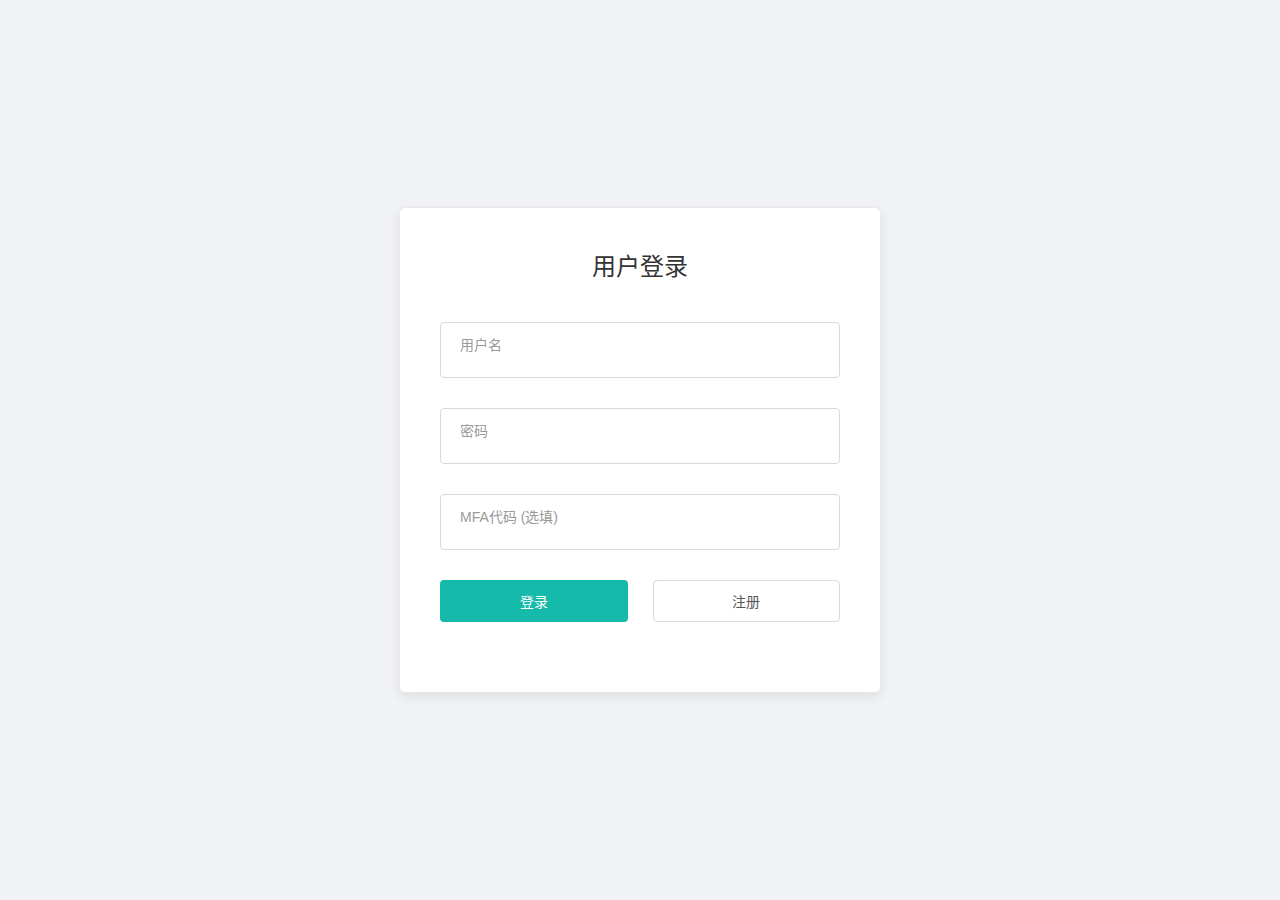
<file: web/login.html>
<!DOCTYPE html>
<html lang="zh-CN">
<head>
    <meta charset="UTF-8">
    <meta name="viewport" content="width=device-width, initial-scale=1.0">
    <title>登录 - 多用户临时邮箱服务</title>
    <link rel="stylesheet" href="layui/css/layui.css">
    <link rel="stylesheet" href="css/common.css">
    <link rel="stylesheet" href="css/login.css">
</head>
<body>
    <div id="login-page" class="auth-container">
        <div class="auth-form">
            <h2>用户登录</h2>
            <form class="layui-form" id="login-form">
                <div class="layui-form-item">
                    <div class="layui-input-block">
                        <input type="text" name="username" required lay-verify="required" class="layui-input" placeholder=" " title="3-50字符">
                        <label class="form-label">用户名</label>
                    </div>
                </div>
                <div class="layui-form-item">
                    <div class="layui-input-block">
                        <input type="password" name="password" required lay-verify="required" class="layui-input" placeholder=" " title="8位以上">
                        <label class="form-label">密码</label>
                    </div>
                </div>
                <div class="layui-form-item">
                    <div class="layui-input-block">
                        <input type="text" name="mfa_token" class="layui-input" placeholder=" " maxlength="6" title="6位数字">
                        <label class="form-label">MFA代码 (选填)</label>
                    </div>
                </div>
                <div class="layui-form-item">
                    <div class="layui-input-block auth-buttons">
                        <button class="layui-btn" lay-submit lay-filter="login">登录</button>
                        <a href="register.html" class="layui-btn layui-btn-primary">注册</a>
                    </div>
                </div>
            </form>
        </div>
    </div>

    <script src="layui/layui.js"></script>
    <script src="js/common.js"></script>
    <script src="js/api.js"></script>
    <script src="js/auth.js"></script>
    <script>
        // 页面加载时检查token
        document.addEventListener('DOMContentLoaded', function() {
            AuthModule.checkTokenAndRedirect();
        });

        layui.use(['form', 'layer'], function(){
            var form = layui.form;
            var layer = layui.layer;

            // 监听登录提交
            form.on('submit(login)', function(data){
                AuthModule.handleLogin(data.field);
                return false;
            });
        });
    </script>
</body>
</html>
</file>
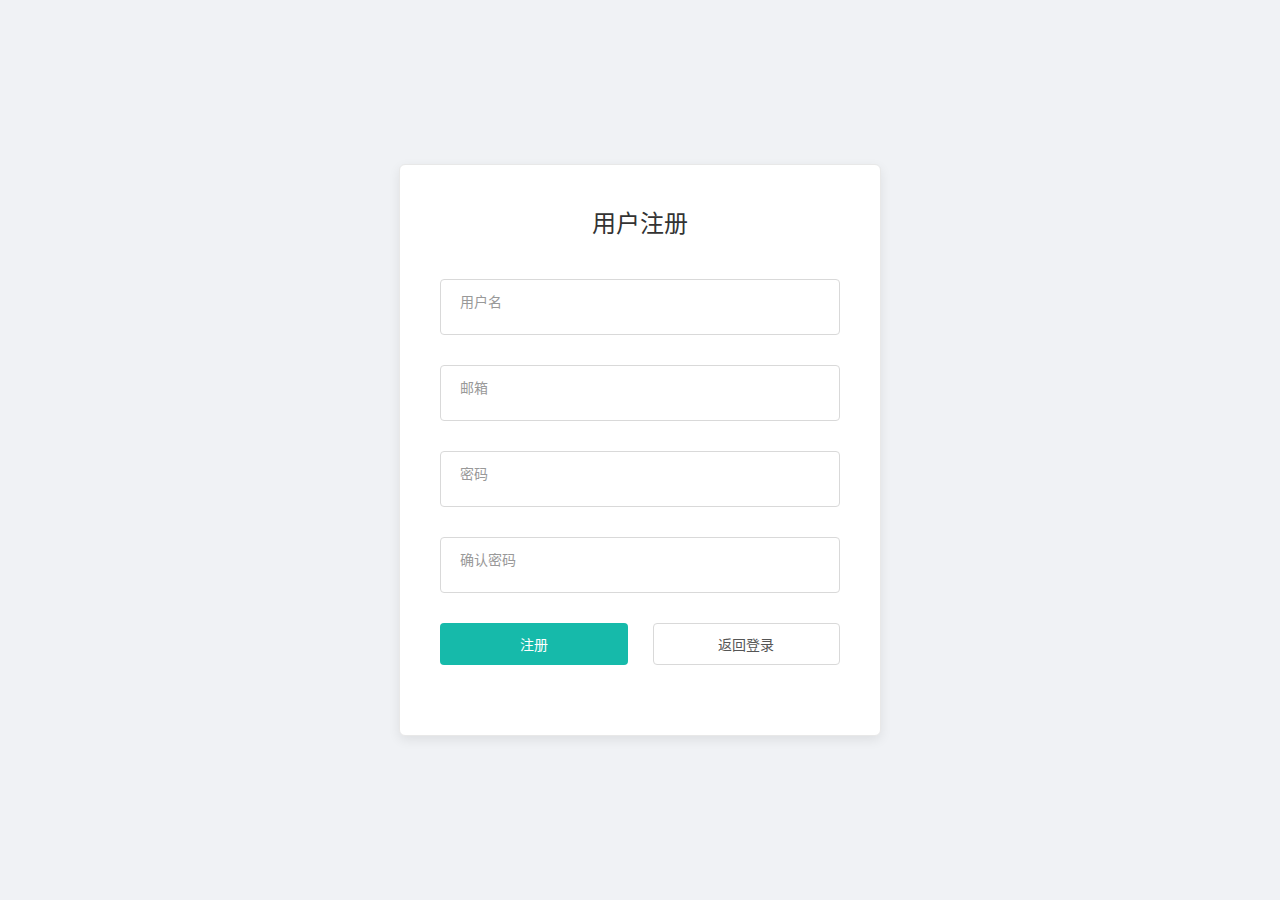
<file: web/register.html>
<!DOCTYPE html>
<html lang="zh-CN">
<head>
    <meta charset="UTF-8">
    <meta name="viewport" content="width=device-width, initial-scale=1.0">
    <title>注册 - 多用户临时邮箱服务</title>
    <link rel="stylesheet" href="layui/css/layui.css">
    <link rel="stylesheet" href="css/common.css">
    <link rel="stylesheet" href="css/login.css">
</head>
<body>
    <div id="register-page" class="auth-container">
        <div class="auth-form">
            <h2>用户注册</h2>
            <form class="layui-form" id="register-form">
                <div class="layui-form-item">
                    <div class="layui-input-block">
                        <input type="text" name="username" required lay-verify="required" class="layui-input" placeholder=" " title="3-50字符">
                        <label class="form-label">用户名</label>
                    </div>
                </div>
                <div class="layui-form-item">
                    <div class="layui-input-block">
                        <input type="email" name="email" required lay-verify="required|email" class="layui-input" placeholder=" ">
                        <label class="form-label">邮箱</label>
                    </div>
                </div>
                <div class="layui-form-item">
                    <div class="layui-input-block">
                        <input type="password" name="password" required lay-verify="required" class="layui-input" placeholder=" " title="8位以上">
                        <label class="form-label">密码</label>
                    </div>
                </div>
                <div class="layui-form-item">
                    <div class="layui-input-block">
                        <input type="password" name="confirm_password" required lay-verify="required" class="layui-input" placeholder=" ">
                        <label class="form-label">确认密码</label>
                    </div>
                </div>
                <div class="layui-form-item">
                    <div class="layui-input-block auth-buttons">
                        <button class="layui-btn" lay-submit lay-filter="register">注册</button>
                        <a href="login.html" class="layui-btn layui-btn-primary">返回登录</a>
                    </div>
                </div>
            </form>
        </div>
    </div>

    <script src="layui/layui.js"></script>
    <script src="js/common.js"></script>
    <script src="js/api.js"></script>
    <script src="js/auth.js"></script>
    <script>
        layui.use(['form', 'layer'], function(){
            var form = layui.form;
            var layer = layui.layer;

            // 注册逻辑
            form.on('submit(register)', function(data){
                if (data.field.password !== data.field.confirm_password) {
                    layer.msg('两次密码不一致', { icon: 7 });
                    return false;
                }
                AuthModule.handleRegister(data.field);
                return false;
            });
        });
    </script>
</body>
</html>
</file>
<file: web/layui/css/layui.css>
blockquote,body,button,dd,div,dl,dt,form,h1,h2,h3,h4,h5,h6,input,li,ol,p,pre,td,textarea,th,ul{margin:0;padding:0;-webkit-tap-highlight-color:rgba(0,0,0,0)}a:active,a:hover{outline:0}img{display:inline-block;border:none;vertical-align:middle}li{list-style:none}table{border-collapse:collapse;border-spacing:0}h1,h2,h3,h4,h5,h6{font-weight:700}h5,h6{font-size:100%}button,input,select,textarea{font-size:100%}button,input,optgroup,option,select,textarea{font-family:inherit;font-size:inherit;font-style:inherit;font-weight:inherit;outline:0}pre{white-space:pre-wrap;word-wrap:break-word}body{line-height:1.6;color:rgba(0,0,0,.85);font-size:14px;font-family:Helvetica Neue,Helvetica,PingFang SC,Tahoma,Arial,sans-serif}hr{height:0;line-height:0;margin:10px 0;padding:0;border:none;border-bottom:1px solid #eee;clear:both;overflow:hidden;background:0 0}a{color:#333;text-decoration:none}a cite{font-style:normal}.layui-border-box,.layui-border-box *{box-sizing:border-box}.layui-box,.layui-box *{box-sizing:content-box}.layui-clear{clear:both}.layui-clear:after{content:'\20';clear:both;display:block;height:0}.layui-clear-space{word-spacing:-5px}.layui-inline{position:relative;display:inline-block;vertical-align:middle}.layui-edge{position:relative;display:inline-block;vertical-align:middle;width:0;height:0;border-width:6px;border-style:dashed;border-color:transparent;overflow:hidden}.layui-edge-top{top:-4px;border-bottom-color:#999;border-bottom-style:solid}.layui-edge-right{border-left-color:#999;border-left-style:solid}.layui-edge-bottom{top:2px;border-top-color:#999;border-top-style:solid}.layui-edge-left{border-right-color:#999;border-right-style:solid}.layui-elip,.layui-ellip{text-overflow:ellipsis;overflow:hidden;white-space:nowrap}.layui-disabled,.layui-icon,.layui-unselect{-webkit-user-select:none;-moz-user-select:none;-ms-user-select:none;user-select:none}.layui-disabled,.layui-disabled:hover{color:#d2d2d2!important;cursor:not-allowed!important}.layui-circle{border-radius:100%}.layui-show{display:block!important}.layui-hide{display:none!important}.layui-show-v{visibility:visible!important}.layui-hide-v{visibility:hidden!important}@font-face{font-family:layui-icon;src:url(../font/iconfont.eot?v=293);src:url(../font/iconfont.eot?v=293#iefix) format('embedded-opentype'),url(../font/iconfont.woff2?v=293) format('woff2'),url(../font/iconfont.woff?v=293) format('woff'),url(../font/iconfont.ttf?v=293) format('truetype'),url(../font/iconfont.svg?v=293#layui-icon) format('svg')}.layui-icon{font-family:layui-icon!important;font-size:16px;font-style:normal;-webkit-font-smoothing:antialiased;-moz-osx-font-smoothing:grayscale}.layui-icon-sound:before{content:"\e69d"}.layui-icon-bot:before{content:"\e7d6"}.layui-icon-leaf:before{content:"\e701"}.layui-icon-folder:before{content:"\eabe"}.layui-icon-folder-open:before{content:"\eac1"}.layui-icon-gitee:before{content:"\e69b"}.layui-icon-github:before{content:"\e6a7"}.layui-icon-disabled:before{content:"\e6cc"}.layui-icon-moon:before{content:"\e6c2"}.layui-icon-error:before{content:"\e693"}.layui-icon-success:before{content:"\e697"}.layui-icon-question:before{content:"\e699"}.layui-icon-lock:before{content:"\e69a"}.layui-icon-eye:before{content:"\e695"}.layui-icon-eye-invisible:before{content:"\e696"}.layui-icon-backspace:before{content:"\e694"}.layui-icon-tips-fill:before{content:"\eb2e"}.layui-icon-test:before{content:"\e692"}.layui-icon-clear:before{content:"\e788"}.layui-icon-heart-fill:before{content:"\e68f"}.layui-icon-light:before{content:"\e748"}.layui-icon-music:before{content:"\e690"}.layui-icon-time:before{content:"\e68d"}.layui-icon-ie:before{content:"\e7bb"}.layui-icon-firefox:before{content:"\e686"}.layui-icon-at:before{content:"\e687"}.layui-icon-bluetooth:before{content:"\e689"}.layui-icon-chrome:before{content:"\e68a"}.layui-icon-edge:before{content:"\e68b"}.layui-icon-heart:before{content:"\e68c"}.layui-icon-key:before{content:"\e683"}.layui-icon-android:before{content:"\e684"}.layui-icon-mike:before{content:"\e6dc"}.layui-icon-mute:before{content:"\e685"}.layui-icon-gift:before{content:"\e627"}.layui-icon-windows:before{content:"\e67f"}.layui-icon-ios:before{content:"\e680"}.layui-icon-logout:before{content:"\e682"}.layui-icon-wifi:before{content:"\e7e0"}.layui-icon-rss:before{content:"\e808"}.layui-icon-email:before{content:"\e618"}.layui-icon-reduce-circle:before{content:"\e616"}.layui-icon-transfer:before{content:"\e691"}.layui-icon-service:before{content:"\e626"}.layui-icon-addition:before{content:"\e624"}.layui-icon-subtraction:before{content:"\e67e"}.layui-icon-slider:before{content:"\e714"}.layui-icon-print:before{content:"\e66d"}.layui-icon-export:before{content:"\e67d"}.layui-icon-cols:before{content:"\e610"}.layui-icon-screen-full:before{content:"\e622"}.layui-icon-screen-restore:before{content:"\e758"}.layui-icon-rate-half:before{content:"\e6c9"}.layui-icon-rate-solid:before{content:"\e67a"}.layui-icon-rate:before{content:"\e67b"}.layui-icon-cellphone:before{content:"\e678"}.layui-icon-vercode:before{content:"\e679"}.layui-icon-login-weibo:before{content:"\e675"}.layui-icon-login-qq:before{content:"\e676"}.layui-icon-login-wechat:before{content:"\e677"}.layui-icon-username:before{content:"\e66f"}.layui-icon-password:before{content:"\e673"}.layui-icon-refresh-3:before{content:"\e9aa"}.layui-icon-auz:before{content:"\e672"}.layui-icon-shrink-right:before{content:"\e668"}.layui-icon-spread-left:before{content:"\e66b"}.layui-icon-snowflake:before{content:"\e6b1"}.layui-icon-tips:before{content:"\e702"}.layui-icon-note:before{content:"\e66e"}.layui-icon-senior:before{content:"\e674"}.layui-icon-refresh-1:before{content:"\e666"}.layui-icon-refresh:before{content:"\e669"}.layui-icon-flag:before{content:"\e66c"}.layui-icon-theme:before{content:"\e66a"}.layui-icon-notice:before{content:"\e667"}.layui-icon-console:before{content:"\e665"}.layui-icon-website:before{content:"\e7ae"}.layui-icon-face-surprised:before{content:"\e664"}.layui-icon-set:before{content:"\e716"}.layui-icon-template:before{content:"\e663"}.layui-icon-app:before{content:"\e653"}.layui-icon-template-1:before{content:"\e656"}.layui-icon-home:before{content:"\e68e"}.layui-icon-female:before{content:"\e661"}.layui-icon-male:before{content:"\e662"}.layui-icon-tread:before{content:"\e6c5"}.layui-icon-praise:before{content:"\e6c6"}.layui-icon-rmb:before{content:"\e65e"}.layui-icon-more:before{content:"\e65f"}.layui-icon-camera:before{content:"\e660"}.layui-icon-cart-simple:before{content:"\e698"}.layui-icon-face-cry:before{content:"\e69c"}.layui-icon-face-smile:before{content:"\e6af"}.layui-icon-survey:before{content:"\e6b2"}.layui-icon-read:before{content:"\e705"}.layui-icon-location:before{content:"\e715"}.layui-icon-dollar:before{content:"\e659"}.layui-icon-diamond:before{content:"\e735"}.layui-icon-return:before{content:"\e65c"}.layui-icon-camera-fill:before{content:"\e65d"}.layui-icon-fire:before{content:"\e756"}.layui-icon-more-vertical:before{content:"\e671"}.layui-icon-cart:before{content:"\e657"}.layui-icon-star-fill:before{content:"\e658"}.layui-icon-prev:before{content:"\e65a"}.layui-icon-next:before{content:"\e65b"}.layui-icon-upload:before{content:"\e67c"}.layui-icon-upload-drag:before{content:"\e681"}.layui-icon-user:before{content:"\e770"}.layui-icon-file-b:before{content:"\e655"}.layui-icon-component:before{content:"\e857"}.layui-icon-find-fill:before{content:"\e670"}.layui-icon-loading:before{content:"\e63d"}.layui-icon-loading-1:before{content:"\e63e"}.layui-icon-add-1:before{content:"\e654"}.layui-icon-pause:before{content:"\e651"}.layui-icon-play:before{content:"\e652"}.layui-icon-video:before{content:"\e6ed"}.layui-icon-headset:before{content:"\e6fc"}.layui-icon-voice:before{content:"\e688"}.layui-icon-speaker:before{content:"\e645"}.layui-icon-fonts-del:before{content:"\e64f"}.layui-icon-fonts-html:before{content:"\e64b"}.layui-icon-fonts-code:before{content:"\e64e"}.layui-icon-fonts-strong:before{content:"\e62b"}.layui-icon-unlink:before{content:"\e64d"}.layui-icon-picture:before{content:"\e64a"}.layui-icon-link:before{content:"\e64c"}.layui-icon-face-smile-b:before{content:"\e650"}.layui-icon-align-center:before{content:"\e647"}.layui-icon-align-right:before{content:"\e648"}.layui-icon-align-left:before{content:"\e649"}.layui-icon-fonts-u:before{content:"\e646"}.layui-icon-fonts-i:before{content:"\e644"}.layui-icon-tabs:before{content:"\e62a"}.layui-icon-circle:before{content:"\e63f"}.layui-icon-radio:before{content:"\e643"}.layui-icon-share:before{content:"\e641"}.layui-icon-edit:before{content:"\e642"}.layui-icon-delete:before{content:"\e640"}.layui-icon-engine:before{content:"\e628"}.layui-icon-chart-screen:before{content:"\e629"}.layui-icon-chart:before{content:"\e62c"}.layui-icon-table:before{content:"\e62d"}.layui-icon-tree:before{content:"\e62e"}.layui-icon-upload-circle:before{content:"\e62f"}.layui-icon-templeate-1:before{content:"\e630"}.layui-icon-util:before{content:"\e631"}.layui-icon-layouts:before{content:"\e632"}.layui-icon-prev-circle:before{content:"\e633"}.layui-icon-carousel:before{content:"\e634"}.layui-icon-code-circle:before{content:"\e635"}.layui-icon-water:before{content:"\e636"}.layui-icon-date:before{content:"\e637"}.layui-icon-layer:before{content:"\e638"}.layui-icon-fonts-clear:before{content:"\e639"}.layui-icon-dialogue:before{content:"\e63a"}.layui-icon-cellphone-fine:before{content:"\e63b"}.layui-icon-form:before{content:"\e63c"}.layui-icon-file:before{content:"\e621"}.layui-icon-triangle-r:before{content:"\e623"}.layui-icon-triangle-d:before{content:"\e625"}.layui-icon-set-sm:before{content:"\e620"}.layui-icon-add-circle:before{content:"\e61f"}.layui-icon-layim-download:before{content:"\e61e"}.layui-icon-layim-uploadfile:before{content:"\e61d"}.layui-icon-404:before{content:"\e61c"}.layui-icon-about:before{content:"\e60b"}.layui-icon-layim-theme:before{content:"\e61b"}.layui-icon-down:before{content:"\e61a"}.layui-icon-up:before{content:"\e619"}.layui-icon-circle-dot:before{content:"\e617"}.layui-icon-set-fill:before{content:"\e614"}.layui-icon-search:before{content:"\e615"}.layui-icon-friends:before{content:"\e612"}.layui-icon-group:before{content:"\e613"}.layui-icon-reply-fill:before{content:"\e611"}.layui-icon-menu-fill:before{content:"\e60f"}.layui-icon-face-smile-fine:before{content:"\e60c"}.layui-icon-picture-fine:before{content:"\e60d"}.layui-icon-log:before{content:"\e60e"}.layui-icon-list:before{content:"\e60a"}.layui-icon-release:before{content:"\e609"}.layui-icon-add-circle-fine:before{content:"\e608"}.layui-icon-ok:before{content:"\e605"}.layui-icon-help:before{content:"\e607"}.layui-icon-chat:before{content:"\e606"}.layui-icon-top:before{content:"\e604"}.layui-icon-right:before{content:"\e602"}.layui-icon-left:before{content:"\e603"}.layui-icon-star:before{content:"\e600"}.layui-icon-download-circle:before{content:"\e601"}.layui-icon-close:before{content:"\1006"}.layui-icon-close-fill:before{content:"\1007"}.layui-icon-ok-circle:before{content:"\1005"}.layui-main{position:relative;width:1160px;margin:0 auto}.layui-header{position:relative;z-index:1000;height:60px}.layui-header a:hover{-webkit-transition:all .5s;transition:all .5s}.layui-side{position:fixed;left:0;top:0;bottom:0;z-index:999;width:200px;overflow-x:hidden}.layui-side-scroll{position:relative;width:220px;height:100%;overflow-x:hidden}.layui-body{position:relative;left:200px;right:0;top:0;bottom:0;width:auto;box-sizing:border-box}.layui-layout-body{overflow-x:hidden}.layui-layout-admin .layui-header{position:fixed;top:0;left:0;right:0;background-color:#23292e}.layui-layout-admin .layui-side{top:60px;width:200px;overflow-x:hidden}.layui-layout-admin .layui-body{position:absolute;top:60px;padding-bottom:44px}.layui-layout-admin .layui-main{width:auto;margin:0 15px}.layui-layout-admin .layui-footer{position:fixed;left:200px;right:0;bottom:0;z-index:990;height:44px;line-height:44px;padding:0 15px;box-shadow:-1px 0 4px rgb(0 0 0 / 12%);background-color:#fafafa}.layui-layout-admin .layui-logo{position:absolute;left:0;top:0;width:200px;height:100%;line-height:60px;text-align:center;color:#16baaa;font-size:16px;box-shadow:0 1px 2px 0 rgb(0 0 0 / 15%)}.layui-layout-admin .layui-header .layui-nav{background:0 0}.layui-layout-left{position:absolute!important;left:200px;top:0}.layui-layout-right{position:absolute!important;right:0;top:0}.layui-container{position:relative;margin:0 auto;box-sizing:border-box}.layui-fluid{position:relative;margin:0 auto;padding:0 15px}.layui-row:after,.layui-row:before{content:"";display:block;clear:both}.layui-col-lg1,.layui-col-lg10,.layui-col-lg11,.layui-col-lg12,.layui-col-lg2,.layui-col-lg3,.layui-col-lg4,.layui-col-lg5,.layui-col-lg6,.layui-col-lg7,.layui-col-lg8,.layui-col-lg9,.layui-col-md1,.layui-col-md10,.layui-col-md11,.layui-col-md12,.layui-col-md2,.layui-col-md3,.layui-col-md4,.layui-col-md5,.layui-col-md6,.layui-col-md7,.layui-col-md8,.layui-col-md9,.layui-col-sm1,.layui-col-sm10,.layui-col-sm11,.layui-col-sm12,.layui-col-sm2,.layui-col-sm3,.layui-col-sm4,.layui-col-sm5,.layui-col-sm6,.layui-col-sm7,.layui-col-sm8,.layui-col-sm9,.layui-col-xl1,.layui-col-xl10,.layui-col-xl11,.layui-col-xl12,.layui-col-xl2,.layui-col-xl3,.layui-col-xl4,.layui-col-xl5,.layui-col-xl6,.layui-col-xl7,.layui-col-xl8,.layui-col-xl9,.layui-col-xs1,.layui-col-xs10,.layui-col-xs11,.layui-col-xs12,.layui-col-xs2,.layui-col-xs3,.layui-col-xs4,.layui-col-xs5,.layui-col-xs6,.layui-col-xs7,.layui-col-xs8,.layui-col-xs9{position:relative;display:block;box-sizing:border-box}.layui-col-xs1,.layui-col-xs10,.layui-col-xs11,.layui-col-xs12,.layui-col-xs2,.layui-col-xs3,.layui-col-xs4,.layui-col-xs5,.layui-col-xs6,.layui-col-xs7,.layui-col-xs8,.layui-col-xs9{float:left}.layui-col-xs1{width:8.33333333%}.layui-col-xs2{width:16.66666667%}.layui-col-xs3{width:25%}.layui-col-xs4{width:33.33333333%}.layui-col-xs5{width:41.66666667%}.layui-col-xs6{width:50%}.layui-col-xs7{width:58.33333333%}.layui-col-xs8{width:66.66666667%}.layui-col-xs9{width:75%}.layui-col-xs10{width:83.33333333%}.layui-col-xs11{width:91.66666667%}.layui-col-xs12{width:100%}.layui-col-xs-offset1{margin-left:8.33333333%}.layui-col-xs-offset2{margin-left:16.66666667%}.layui-col-xs-offset3{margin-left:25%}.layui-col-xs-offset4{margin-left:33.33333333%}.layui-col-xs-offset5{margin-left:41.66666667%}.layui-col-xs-offset6{margin-left:50%}.layui-col-xs-offset7{margin-left:58.33333333%}.layui-col-xs-offset8{margin-left:66.66666667%}.layui-col-xs-offset9{margin-left:75%}.layui-col-xs-offset10{margin-left:83.33333333%}.layui-col-xs-offset11{margin-left:91.66666667%}.layui-col-xs-offset12{margin-left:100%}@media screen and (max-width:767.98px){.layui-container{padding:0 15px}.layui-hide-xs{display:none!important}.layui-show-xs-block{display:block!important}.layui-show-xs-inline{display:inline!important}.layui-show-xs-inline-block{display:inline-block!important}}@media screen and (min-width:768px){.layui-container{width:720px}.layui-hide-sm{display:none!important}.layui-show-sm-block{display:block!important}.layui-show-sm-inline{display:inline!important}.layui-show-sm-inline-block{display:inline-block!important}.layui-col-sm1,.layui-col-sm10,.layui-col-sm11,.layui-col-sm12,.layui-col-sm2,.layui-col-sm3,.layui-col-sm4,.layui-col-sm5,.layui-col-sm6,.layui-col-sm7,.layui-col-sm8,.layui-col-sm9{float:left}.layui-col-sm1{width:8.33333333%}.layui-col-sm2{width:16.66666667%}.layui-col-sm3{width:25%}.layui-col-sm4{width:33.33333333%}.layui-col-sm5{width:41.66666667%}.layui-col-sm6{width:50%}.layui-col-sm7{width:58.33333333%}.layui-col-sm8{width:66.66666667%}.layui-col-sm9{width:75%}.layui-col-sm10{width:83.33333333%}.layui-col-sm11{width:91.66666667%}.layui-col-sm12{width:100%}.layui-col-sm-offset1{margin-left:8.33333333%}.layui-col-sm-offset2{margin-left:16.66666667%}.layui-col-sm-offset3{margin-left:25%}.layui-col-sm-offset4{margin-left:33.33333333%}.layui-col-sm-offset5{margin-left:41.66666667%}.layui-col-sm-offset6{margin-left:50%}.layui-col-sm-offset7{margin-left:58.33333333%}.layui-col-sm-offset8{margin-left:66.66666667%}.layui-col-sm-offset9{margin-left:75%}.layui-col-sm-offset10{margin-left:83.33333333%}.layui-col-sm-offset11{margin-left:91.66666667%}.layui-col-sm-offset12{margin-left:100%}}@media screen and (min-width:992px){.layui-container{width:960px}.layui-hide-md{display:none!important}.layui-show-md-block{display:block!important}.layui-show-md-inline{display:inline!important}.layui-show-md-inline-block{display:inline-block!important}.layui-col-md1,.layui-col-md10,.layui-col-md11,.layui-col-md12,.layui-col-md2,.layui-col-md3,.layui-col-md4,.layui-col-md5,.layui-col-md6,.layui-col-md7,.layui-col-md8,.layui-col-md9{float:left}.layui-col-md1{width:8.33333333%}.layui-col-md2{width:16.66666667%}.layui-col-md3{width:25%}.layui-col-md4{width:33.33333333%}.layui-col-md5{width:41.66666667%}.layui-col-md6{width:50%}.layui-col-md7{width:58.33333333%}.layui-col-md8{width:66.66666667%}.layui-col-md9{width:75%}.layui-col-md10{width:83.33333333%}.layui-col-md11{width:91.66666667%}.layui-col-md12{width:100%}.layui-col-md-offset1{margin-left:8.33333333%}.layui-col-md-offset2{margin-left:16.66666667%}.layui-col-md-offset3{margin-left:25%}.layui-col-md-offset4{margin-left:33.33333333%}.layui-col-md-offset5{margin-left:41.66666667%}.layui-col-md-offset6{margin-left:50%}.layui-col-md-offset7{margin-left:58.33333333%}.layui-col-md-offset8{margin-left:66.66666667%}.layui-col-md-offset9{margin-left:75%}.layui-col-md-offset10{margin-left:83.33333333%}.layui-col-md-offset11{margin-left:91.66666667%}.layui-col-md-offset12{margin-left:100%}}@media screen and (min-width:1200px){.layui-container{width:1150px}.layui-hide-lg{display:none!important}.layui-show-lg-block{display:block!important}.layui-show-lg-inline{display:inline!important}.layui-show-lg-inline-block{display:inline-block!important}.layui-col-lg1,.layui-col-lg10,.layui-col-lg11,.layui-col-lg12,.layui-col-lg2,.layui-col-lg3,.layui-col-lg4,.layui-col-lg5,.layui-col-lg6,.layui-col-lg7,.layui-col-lg8,.layui-col-lg9{float:left}.layui-col-lg1{width:8.33333333%}.layui-col-lg2{width:16.66666667%}.layui-col-lg3{width:25%}.layui-col-lg4{width:33.33333333%}.layui-col-lg5{width:41.66666667%}.layui-col-lg6{width:50%}.layui-col-lg7{width:58.33333333%}.layui-col-lg8{width:66.66666667%}.layui-col-lg9{width:75%}.layui-col-lg10{width:83.33333333%}.layui-col-lg11{width:91.66666667%}.layui-col-lg12{width:100%}.layui-col-lg-offset1{margin-left:8.33333333%}.layui-col-lg-offset2{margin-left:16.66666667%}.layui-col-lg-offset3{margin-left:25%}.layui-col-lg-offset4{margin-left:33.33333333%}.layui-col-lg-offset5{margin-left:41.66666667%}.layui-col-lg-offset6{margin-left:50%}.layui-col-lg-offset7{margin-left:58.33333333%}.layui-col-lg-offset8{margin-left:66.66666667%}.layui-col-lg-offset9{margin-left:75%}.layui-col-lg-offset10{margin-left:83.33333333%}.layui-col-lg-offset11{margin-left:91.66666667%}.layui-col-lg-offset12{margin-left:100%}}@media screen and (min-width:1400px){.layui-container{width:1330px}.layui-hide-xl{display:none!important}.layui-show-xl-block{display:block!important}.layui-show-xl-inline{display:inline!important}.layui-show-xl-inline-block{display:inline-block!important}.layui-col-xl1,.layui-col-xl10,.layui-col-xl11,.layui-col-xl12,.layui-col-xl2,.layui-col-xl3,.layui-col-xl4,.layui-col-xl5,.layui-col-xl6,.layui-col-xl7,.layui-col-xl8,.layui-col-xl9{float:left}.layui-col-xl1{width:8.33333333%}.layui-col-xl2{width:16.66666667%}.layui-col-xl3{width:25%}.layui-col-xl4{width:33.33333333%}.layui-col-xl5{width:41.66666667%}.layui-col-xl6{width:50%}.layui-col-xl7{width:58.33333333%}.layui-col-xl8{width:66.66666667%}.layui-col-xl9{width:75%}.layui-col-xl10{width:83.33333333%}.layui-col-xl11{width:91.66666667%}.layui-col-xl12{width:100%}.layui-col-xl-offset1{margin-left:8.33333333%}.layui-col-xl-offset2{margin-left:16.66666667%}.layui-col-xl-offset3{margin-left:25%}.layui-col-xl-offset4{margin-left:33.33333333%}.layui-col-xl-offset5{margin-left:41.66666667%}.layui-col-xl-offset6{margin-left:50%}.layui-col-xl-offset7{margin-left:58.33333333%}.layui-col-xl-offset8{margin-left:66.66666667%}.layui-col-xl-offset9{margin-left:75%}.layui-col-xl-offset10{margin-left:83.33333333%}.layui-col-xl-offset11{margin-left:91.66666667%}.layui-col-xl-offset12{margin-left:100%}}.layui-col-space1{margin:-.5px}.layui-col-space1>*{padding:.5px}.layui-col-space2{margin:-1px}.layui-col-space2>*{padding:1px}.layui-col-space4{margin:-2px}.layui-col-space4>*{padding:2px}.layui-col-space5{margin:-2.5px}.layui-col-space5>*{padding:2.5px}.layui-col-space6{margin:-3px}.layui-col-space6>*{padding:3px}.layui-col-space8{margin:-4px}.layui-col-space8>*{padding:4px}.layui-col-space10{margin:-5px}.layui-col-space10>*{padding:5px}.layui-col-space12{margin:-6px}.layui-col-space12>*{padding:6px}.layui-col-space14{margin:-7px}.layui-col-space14>*{padding:7px}.layui-col-space15{margin:-7.5px}.layui-col-space15>*{padding:7.5px}.layui-col-space16{margin:-8px}.layui-col-space16>*{padding:8px}.layui-col-space18{margin:-9px}.layui-col-space18>*{padding:9px}.layui-col-space20{margin:-10px}.layui-col-space20>*{padding:10px}.layui-col-space22{margin:-11px}.layui-col-space22>*{padding:11px}.layui-col-space24{margin:-12px}.layui-col-space24>*{padding:12px}.layui-col-space25{margin:-12.5px}.layui-col-space25>*{padding:12.5px}.layui-col-space26{margin:-13px}.layui-col-space26>*{padding:13px}.layui-col-space28{margin:-14px}.layui-col-space28>*{padding:14px}.layui-col-space30{margin:-15px}.layui-col-space30>*{padding:15px}.layui-col-space32{margin:-16px}.layui-col-space32>*{padding:16px}.layui-padding-1{padding:4px!important}.layui-padding-2{padding:8px!important}.layui-padding-3{padding:16px!important}.layui-padding-4{padding:32px!important}.layui-padding-5{padding:48px!important}.layui-margin-1{margin:4px!important}.layui-margin-2{margin:8px!important}.layui-margin-3{margin:16px!important}.layui-margin-4{margin:32px!important}.layui-margin-5{margin:48px!important}.layui-btn,.layui-input,.layui-select,.layui-textarea,.layui-upload-button{outline:0;-webkit-appearance:none;-moz-appearance:none;appearance:none;-webkit-transition:all .3s;transition:all .3s;box-sizing:border-box}.layui-elem-quote{margin-bottom:10px;padding:15px;line-height:1.8;border-left:5px solid #16b777;border-radius:0 2px 2px 0;background-color:#fafafa}.layui-quote-nm{border-style:solid;border-width:1px;border-left-width:5px;background:0 0}.layui-elem-field{margin-bottom:10px;padding:0;border-width:1px;border-style:solid}.layui-elem-field legend{margin-left:20px;padding:0 10px;font-size:20px}.layui-field-title{margin:16px 0;border-width:0;border-top-width:1px}.layui-field-box{padding:15px}.layui-field-title .layui-field-box{padding:10px 0}.layui-progress{position:relative;height:6px;border-radius:20px;background-color:#eee}.layui-progress-bar{position:absolute;left:0;top:0;width:0;max-width:100%;height:6px;border-radius:20px;text-align:right;background-color:#16b777;-webkit-transition:all .3s;transition:all .3s}.layui-progress-big,.layui-progress-big .layui-progress-bar{height:18px;line-height:18px}.layui-progress-text{position:relative;top:-20px;line-height:18px;font-size:12px;color:#5f5f5f}.layui-progress-big .layui-progress-text{position:static;padding:0 10px;color:#fff}.layui-collapse{border-width:1px;border-style:solid;border-radius:2px}.layui-colla-content,.layui-colla-item{border-top-width:1px;border-top-style:solid}.layui-colla-item:first-child{border-top:none}.layui-colla-title{position:relative;height:42px;line-height:42px;padding:0 15px 0 35px;color:#333;background-color:#fafafa;cursor:pointer;font-size:14px;overflow:hidden}.layui-colla-content{display:none;padding:10px 15px;line-height:1.6;color:#5f5f5f}.layui-colla-icon{position:absolute;left:15px;top:50%;margin-top:-7px;font-size:14px;line-height:normal;transition:all .2s}.layui-colla-item.layui-show>.layui-colla-title .layui-colla-icon{transform:rotate(90deg)}.layui-colla-item.layui-show>.layui-colla-content{display:block}.layui-card{margin-bottom:15px;border-radius:2px;background-color:#fff;box-shadow:0 1px 2px 0 rgba(0,0,0,.05)}.layui-card:last-child{margin-bottom:0}.layui-card-body,.layui-card-header{position:relative;padding:10px 15px}.layui-card-header{border-bottom:1px solid #f8f8f8;color:#333;border-radius:2px 2px 0 0;font-size:14px}.layui-card-body .layui-table{margin:5px 0}.layui-card .layui-tab{margin:0}.layui-panel{position:relative;border-width:1px;border-style:solid;border-radius:2px;box-shadow:1px 1px 4px rgb(0 0 0 / 8%);background-color:#fff;color:#5f5f5f}.layui-panel-window{position:relative;padding:15px;border-radius:0;border-top:5px solid #eee;background-color:#fff}.layui-auxiliar-moving{position:fixed;left:0;right:0;top:0;bottom:0;width:100%;height:100%;background:0 0;z-index:9999999999;-moz-user-select:none;-webkit-user-select:none;-ms-user-select:none;user-select:none}.layui-scrollbar-hide{overflow:hidden!important}.layui-bg-red{background-color:#ff5722!important;color:#fff!important}.layui-bg-orange{background-color:#ffb800!important;color:#fff!important}.layui-bg-green{background-color:#16baaa!important;color:#fff!important}.layui-bg-cyan{background-color:#2f4056!important;color:#fff!important}.layui-bg-blue{background-color:#1e9fff!important;color:#fff!important}.layui-bg-purple{background-color:#a233c6!important;color:#fff!important}.layui-bg-black{background-color:#2f363c!important;color:#fff!important}.layui-bg-gray{background-color:#fafafa!important;color:#5f5f5f!important}.layui-badge-rim,.layui-border,.layui-colla-content,.layui-colla-item,.layui-collapse,.layui-elem-field,.layui-form-pane .layui-form-item[pane],.layui-form-pane .layui-form-label,.layui-input,.layui-input-split,.layui-panel,.layui-quote-nm,.layui-select,.layui-tab-bar,.layui-tab-card,.layui-tab-title,.layui-tab-title .layui-this:after,.layui-textarea{border-color:#eee}.layui-border{border-width:1px;border-style:solid;color:#5f5f5f!important}.layui-border-red{border-width:1px;border-style:solid;border-color:#ff5722!important;color:#ff5722!important}.layui-border-orange{border-width:1px;border-style:solid;border-color:#ffb800!important;color:#ffb800!important}.layui-border-green{border-width:1px;border-style:solid;border-color:#16baaa!important;color:#16baaa!important}.layui-border-cyan{border-width:1px;border-style:solid;border-color:#2f4056!important;color:#2f4056!important}.layui-border-blue{border-width:1px;border-style:solid;border-color:#1e9fff!important;color:#1e9fff!important}.layui-border-purple{border-width:1px;border-style:solid;border-color:#a233c6!important;color:#a233c6!important}.layui-border-black{border-width:1px;border-style:solid;border-color:#2f363c!important;color:#2f363c!important}hr.layui-border-black,hr.layui-border-blue,hr.layui-border-cyan,hr.layui-border-green,hr.layui-border-orange,hr.layui-border-purple,hr.layui-border-red{border-width:0 0 1px}.layui-timeline-item:before{background-color:#eee}.layui-text{line-height:1.8;font-size:14px}.layui-text h1{margin:32px 0;font-size:32px}.layui-text h2{margin:24px 0;font-size:24px}.layui-text h3{margin:16px 0;font-size:18px}.layui-text h4{margin:11px 0;font-size:16px}.layui-text h5{margin:11px 0;font-size:14px}.layui-text h6{margin:11px 0;font-size:13px}.layui-text p{margin:15px 0}.layui-text p:first-child{margin-top:0}.layui-text p:last-child{margin-bottom:0}.layui-text hr{margin:15px 0}.layui-text ol,.layui-text ul{padding-left:15px}.layui-text ul li{margin-top:5px;list-style-type:disc}.layui-text ol li{margin-top:5px;list-style-type:decimal}.layui-text ol ul>li,.layui-text ul ul>li{list-style-type:disc}.layui-text ol li>p:first-child,.layui-text ul li>p:first-child{margin-top:0;margin-bottom:0}.layui-text :where(a:not(.layui-btn)){color:#01aaed}.layui-text :where(a:not(.layui-btn):hover){text-decoration:underline}.layui-text blockquote:not(.layui-elem-quote){margin:15px 0;padding:5px 15px;border-left:5px solid #eee}.layui-text pre>code:not(.layui-code){display:block;padding:15px;font-family:"Courier New",Consolas,"Lucida Console",monospace}.layui-text-em,.layui-word-aux{color:#999!important;padding-left:5px!important;padding-right:5px!important}.layui-font-12{font-size:12px!important}.layui-font-13{font-size:13px!important}.layui-font-14{font-size:14px!important}.layui-font-16{font-size:16px!important}.layui-font-18{font-size:18px!important}.layui-font-20{font-size:20px!important}.layui-font-22{font-size:22px!important}.layui-font-24{font-size:24px!important}.layui-font-26{font-size:26px!important}.layui-font-28{font-size:28px!important}.layui-font-30{font-size:30px!important}.layui-font-32{font-size:32px!important}.layui-font-red{color:#ff5722!important}.layui-font-orange{color:#ffb800!important}.layui-font-green{color:#16baaa!important}.layui-font-cyan{color:#2f4056!important}.layui-font-blue{color:#01aaed!important}.layui-font-purple{color:#a233c6!important}.layui-font-black{color:#000!important}.layui-font-gray{color:#c2c2c2!important}.layui-btn{display:inline-block;vertical-align:middle;height:38px;line-height:38px;border:1px solid transparent;padding:0 18px;background-color:#16baaa;color:#fff;white-space:nowrap;text-align:center;font-size:14px;border-radius:2px;cursor:pointer;-webkit-user-select:none;-moz-user-select:none;-ms-user-select:none;user-select:none}.layui-btn:hover{opacity:.8;filter:alpha(opacity=80);color:#fff}.layui-btn:active{opacity:1;filter:alpha(opacity=100)}.layui-btn+.layui-btn{margin-left:10px}.layui-btn-container{word-spacing:-5px}.layui-btn-container .layui-btn{margin-right:10px;margin-bottom:10px;word-spacing:normal}.layui-btn-container .layui-btn+.layui-btn{margin-left:0}.layui-table .layui-btn-container .layui-btn{margin-bottom:9px}.layui-btn-radius{border-radius:100px}.layui-btn .layui-icon{padding:0 2px;vertical-align:middle\0;vertical-align:bottom}.layui-btn-primary{border-color:#d2d2d2;background:0 0;color:#5f5f5f}.layui-btn-primary:hover{border-color:#16baaa;color:#333}.layui-btn-normal{background-color:#1e9fff}.layui-btn-warm{background-color:#ffb800}.layui-btn-danger{background-color:#ff5722}.layui-btn-checked{background-color:#16b777}.layui-btn-disabled,.layui-btn-disabled:active,.layui-btn-disabled:hover{border-color:#eee!important;background-color:#fbfbfb!important;color:#d2d2d2!important;cursor:not-allowed!important;opacity:1}.layui-btn-lg{height:44px;line-height:44px;padding:0 25px;font-size:16px}.layui-btn-sm{height:30px;line-height:30px;padding:0 10px;font-size:12px}.layui-btn-xs{height:22px;line-height:22px;padding:0 5px;font-size:12px}.layui-btn-xs i{font-size:12px!important}.layui-btn-group{display:inline-block;vertical-align:middle;font-size:0}.layui-btn-group .layui-btn{margin-left:0!important;margin-right:0!important;border-left:1px solid rgba(255,255,255,.5);border-radius:0}.layui-btn-group .layui-btn-primary{border-left:none}.layui-btn-group .layui-btn-primary:hover{border-color:#d2d2d2;color:#16baaa}.layui-btn-group .layui-btn:first-child{border-left:none;border-radius:2px 0 0 2px}.layui-btn-group .layui-btn-primary:first-child{border-left:1px solid #d2d2d2}.layui-btn-group .layui-btn:last-child{border-radius:0 2px 2px 0}.layui-btn-group .layui-btn+.layui-btn{margin-left:0}.layui-btn-group+.layui-btn-group{margin-left:10px}.layui-btn-fluid{width:100%}.layui-input,.layui-select,.layui-textarea{height:38px;line-height:1.3;line-height:38px\9;border-width:1px;border-style:solid;background-color:#fff;color:rgba(0,0,0,.85);border-radius:2px}.layui-input::-webkit-input-placeholder,.layui-select::-webkit-input-placeholder,.layui-textarea::-webkit-input-placeholder{line-height:1.3}.layui-input,.layui-textarea{display:block;width:100%;padding-left:10px}.layui-input:hover,.layui-textarea:hover{border-color:#d2d2d2!important}.layui-input:focus,.layui-textarea:focus{border-color:#16b777!important;box-shadow:0 0 0 3px rgba(22,183,119,.08)}.layui-textarea{position:relative;min-height:100px;height:auto;line-height:20px;padding:6px 10px;resize:vertical}.layui-input[disabled],.layui-textarea[disabled]{background-color:#fafafa}.layui-select{padding:0 10px}.layui-form input[type=checkbox],.layui-form input[type=radio],.layui-form select{display:none}.layui-form [lay-ignore]{display:initial}.layui-form-item{position:relative;margin-bottom:15px;clear:both}.layui-form-item:after{content:'\20';clear:both;display:block;height:0}.layui-form-label{position:relative;float:left;display:block;padding:9px 15px;width:80px;font-weight:400;line-height:20px;text-align:right}.layui-form-label-col{display:block;float:none;padding:9px 0;line-height:20px;text-align:left}.layui-form-item .layui-inline{margin-bottom:5px;margin-right:10px}.layui-input-block,.layui-input-inline{position:relative}.layui-input-block{margin-left:110px;min-height:36px}.layui-input-inline{display:inline-block;vertical-align:middle}.layui-form-item .layui-input-inline{float:left;width:190px;margin-right:10px}.layui-form-text .layui-input-inline{width:auto}.layui-form-mid{position:relative;float:left;display:block;padding:9px 0!important;line-height:20px;margin-right:10px}.layui-form-danger+.layui-form-select .layui-input,.layui-form-danger:focus{border-color:#ff5722!important;box-shadow:0 0 0 3px rgba(255,87,34,.08)}.layui-input-prefix,.layui-input-split,.layui-input-suffix,.layui-input-suffix .layui-input-affix{position:absolute;right:0;top:0;padding:0 10px;width:35px;height:100%;text-align:center;transition:all .3s;box-sizing:border-box}.layui-input-prefix{left:0;border-radius:2px 0 0 2px}.layui-input-suffix{right:0;border-radius:0 2px 2px 0}.layui-input-split{border-width:1px;border-style:solid}.layui-input-prefix .layui-icon,.layui-input-split .layui-icon,.layui-input-suffix .layui-icon{position:relative;font-size:16px;color:#5f5f5f;transition:all .3s}.layui-input-group{position:relative;display:table;box-sizing:border-box}.layui-input-group>*{display:table-cell;vertical-align:middle;position:relative}.layui-input-group .layui-input{padding-right:15px}.layui-input-group>.layui-input-prefix{width:auto;border-right:0}.layui-input-group>.layui-input-suffix{width:auto;border-left:0}.layui-input-group .layui-input-split{white-space:nowrap}.layui-input-wrap{position:relative;line-height:38px}.layui-input-wrap .layui-input{padding-right:35px}.layui-input-wrap .layui-input::-ms-clear,.layui-input-wrap .layui-input::-ms-reveal{display:none}.layui-input-wrap .layui-input-prefix+.layui-input,.layui-input-wrap .layui-input-prefix~* .layui-input{padding-left:35px}.layui-input-wrap .layui-input-split+.layui-input,.layui-input-wrap .layui-input-split~* .layui-input{padding-left:45px}.layui-input-wrap .layui-input-prefix~.layui-form-select{position:static}.layui-input-wrap .layui-input-prefix,.layui-input-wrap .layui-input-split,.layui-input-wrap .layui-input-suffix{pointer-events:none}.layui-input-wrap .layui-input:hover+.layui-input-split{border-color:#d2d2d2}.layui-input-wrap .layui-input:focus+.layui-input-split{border-color:#16b777}.layui-input-wrap .layui-input.layui-form-danger:focus+.layui-input-split{border-color:#ff5722}.layui-input-wrap .layui-input-prefix.layui-input-split{border-width:0;border-right-width:1px}.layui-input-wrap .layui-input-suffix.layui-input-split{border-width:0;border-left-width:1px}.layui-input-affix{line-height:38px}.layui-input-suffix .layui-input-affix{right:auto;left:-35px}.layui-input-affix .layui-icon{color:rgba(0,0,0,.8);pointer-events:auto!important;cursor:pointer}.layui-input-affix .layui-icon-clear{color:rgba(0,0,0,.3)}.layui-input-affix .layui-icon:hover{color:rgba(0,0,0,.6)}.layui-input-wrap .layui-input-number{width:24px;padding:0}.layui-input-wrap .layui-input-number .layui-icon{position:absolute;right:0;width:100%;height:50%;line-height:normal;font-size:12px}.layui-input-wrap .layui-input-number .layui-icon:before{position:absolute;left:50%;top:50%;margin-top:-6px;margin-left:-6px}.layui-input-wrap .layui-input-number .layui-icon-up{top:0;border-bottom:1px solid #eee}.layui-input-wrap .layui-input-number .layui-icon-down{bottom:0}.layui-input-wrap .layui-input-number .layui-icon:hover{font-weight:700}.layui-input-wrap .layui-input[type=number]::-webkit-inner-spin-button,.layui-input-wrap .layui-input[type=number]::-webkit-outer-spin-button{-webkit-appearance:none!important}.layui-input-wrap .layui-input[type=number]{-moz-appearance:textfield;-webkit-appearance:textfield;appearance:textfield}.layui-input-wrap .layui-input.layui-input-number-invalid,.layui-input-wrap .layui-input.layui-input-number-out-of-range{color:#ff5722}.layui-form-select{position:relative;color:#5f5f5f}.layui-form-select .layui-input{padding-right:30px;cursor:pointer}.layui-form-select .layui-edge{position:absolute;right:10px;top:50%;margin-top:-3px;cursor:pointer;border-width:6px;border-top-color:#c2c2c2;border-top-style:solid;-webkit-transition:all .3s;transition:all .3s}.layui-form-select dl{display:none;position:absolute;left:0;top:42px;padding:5px 0;z-index:899;min-width:100%;border:1px solid #eee;max-height:300px;overflow-y:auto;background-color:#fff;border-radius:2px;box-shadow:1px 1px 4px rgb(0 0 0 / 8%);box-sizing:border-box}.layui-form-select dl dd,.layui-form-select dl dt{padding:0 10px;line-height:36px;white-space:nowrap;overflow:hidden;text-overflow:ellipsis}.layui-form-select dl dt{font-size:12px;color:#999}.layui-form-select dl dd{cursor:pointer}.layui-form-select dl dd:hover{background-color:#f8f8f8;-webkit-transition:.5s all;transition:.5s all}.layui-form-select .layui-select-group dd{padding-left:20px}.layui-form-select dl dd.layui-select-tips{padding-left:10px!important;color:#999}.layui-form-select dl dd.layui-this{background-color:#f8f8f8;color:#16b777;font-weight:700}.layui-form-select dl dd.layui-disabled{background-color:#fff}.layui-form-selected dl{display:block}.layui-form-selected .layui-edge{margin-top:-9px;-webkit-transform:rotate(180deg);transform:rotate(180deg)}.layui-form-selected .layui-edge{margin-top:-3px\0}:root .layui-form-selected .layui-edge{margin-top:-9px\0/IE9}.layui-form-selectup dl{top:auto;bottom:42px}.layui-select-none{margin:5px 0;text-align:center;color:#999}.layui-select-panel-wrap{position:absolute;z-index:99999999}.layui-select-panel-wrap dl{position:relative;display:block;top:0}.layui-select-disabled .layui-disabled{border-color:#eee!important}.layui-select-disabled .layui-edge{border-top-color:#d2d2d2}.layui-form-checkbox{position:relative;display:inline-block;vertical-align:middle;height:30px;line-height:30px;margin-right:10px;padding-right:30px;background-color:#fff;cursor:pointer;font-size:0;-webkit-transition:.1s linear;transition:.1s linear;box-sizing:border-box}.layui-form-checkbox>*{display:inline-block;vertical-align:middle}.layui-form-checkbox>div{padding:0 11px;font-size:14px;border-radius:2px 0 0 2px;background-color:#d2d2d2;color:#fff;overflow:hidden;white-space:nowrap;text-overflow:ellipsis}.layui-form-checkbox>div>.layui-icon{line-height:normal}.layui-form-checkbox:hover>div{background-color:#c2c2c2}.layui-form-checkbox>i{position:absolute;right:0;top:0;width:30px;height:100%;border:1px solid #d2d2d2;border-left:none;border-radius:0 2px 2px 0;color:#fff;color:rgba(255,255,255,0);font-size:20px;text-align:center;box-sizing:border-box}.layui-form-checkbox:hover>i{border-color:#c2c2c2;color:#c2c2c2}.layui-form-checked,.layui-form-checked:hover{border-color:#16b777}.layui-form-checked:hover>div,.layui-form-checked>div{background-color:#16b777}.layui-form-checked:hover>i,.layui-form-checked>i{color:#16b777}.layui-form-item .layui-form-checkbox{margin-top:4px}.layui-form-checkbox.layui-checkbox-disabled>div{background-color:#eee!important}.layui-form [lay-checkbox]{display:none}.layui-form-checkbox[lay-skin=primary]{height:auto!important;line-height:normal!important;min-width:18px;min-height:18px;border:none!important;margin-right:0;padding-left:24px;padding-right:0;background:0 0}.layui-form-checkbox[lay-skin=primary]>div{margin-top:-1px;padding-left:0;padding-right:15px;line-height:18px;background:0 0;color:#5f5f5f}.layui-form-checkbox[lay-skin=primary]>i{right:auto;left:0;width:16px;height:16px;line-height:14px;border:1px solid #d2d2d2;font-size:12px;border-radius:2px;background-color:#fff;-webkit-transition:.1s linear;transition:.1s linear}.layui-form-checkbox[lay-skin=primary]:hover>i{border-color:#16b777;color:#fff}.layui-form-checked[lay-skin=primary]>i{border-color:#16b777!important;background-color:#16b777;color:#fff}.layui-checkbox-disabled[lay-skin=primary]>div{background:0 0!important}.layui-form-checked.layui-checkbox-disabled[lay-skin=primary]>i{background:#eee!important;border-color:#eee!important}.layui-checkbox-disabled[lay-skin=primary]:hover>i{border-color:#d2d2d2}.layui-form-item .layui-form-checkbox[lay-skin=primary]{margin-top:10px}.layui-form-checkbox[lay-skin=primary]>.layui-icon-indeterminate{border-color:#16b777}.layui-form-checkbox[lay-skin=primary]>.layui-icon-indeterminate:before{content:'';display:inline-block;vertical-align:middle;position:relative;width:50%;height:1px;margin:-1px auto 0;background-color:#16b777}.layui-form-switch{position:relative;display:inline-block;vertical-align:middle;height:24px;line-height:22px;min-width:44px;padding:0 5px;margin-top:8px;border:1px solid #d2d2d2;border-radius:20px;cursor:pointer;box-sizing:border-box;background-color:#fff;-webkit-transition:.1s linear;transition:.1s linear}.layui-form-switch>i{position:absolute;left:5px;top:3px;width:16px;height:16px;border-radius:20px;background-color:#d2d2d2;-webkit-transition:.1s linear;transition:.1s linear}.layui-form-switch>div{position:relative;top:0;margin-left:21px;padding:0!important;text-align:center!important;color:#999!important;font-style:normal!important;font-size:12px}.layui-form-onswitch{border-color:#16b777;background-color:#16b777}.layui-form-onswitch>i{left:100%;margin-left:-21px;background-color:#fff}.layui-form-onswitch>div{margin-left:0;margin-right:21px;color:#fff!important}.layui-form-checkbox[lay-skin=none] *,.layui-form-radio[lay-skin=none] *{box-sizing:border-box}.layui-form-checkbox[lay-skin=none],.layui-form-radio[lay-skin=none]{position:relative;min-height:20px;margin:0;padding:0;height:auto;line-height:normal}.layui-form-checkbox[lay-skin=none]>div,.layui-form-radio[lay-skin=none]>div{position:relative;top:0;left:0;cursor:pointer;z-index:10;color:inherit;background-color:inherit}.layui-form-checkbox[lay-skin=none]>i,.layui-form-radio[lay-skin=none]>i{display:none}.layui-form-checkbox[lay-skin=none].layui-checkbox-disabled>div,.layui-form-radio[lay-skin=none].layui-radio-disabled>div{cursor:not-allowed}.layui-checkbox-disabled{border-color:#eee!important}.layui-checkbox-disabled>div{color:#c2c2c2!important}.layui-checkbox-disabled>i{border-color:#eee!important}.layui-checkbox-disabled:hover>i{color:#fff!important}.layui-form-checkbox[lay-skin=tag].layui-form-checked.layui-checkbox-disabled>i{color:#c2c2c2}.layui-form-checkbox[lay-skin=tag].layui-form-checked.layui-checkbox-disabled:hover>i{color:#c2c2c2!important}.layui-form-radio{display:inline-block;vertical-align:middle;line-height:28px;margin:6px 10px 0 0;padding-right:10px;cursor:pointer;font-size:0}.layui-form-radio>*{display:inline-block;vertical-align:middle;font-size:14px}.layui-form-radio>i{margin-right:8px;font-size:22px;color:#c2c2c2}.layui-form-radio:hover>*,.layui-form-radioed,.layui-form-radioed>i{color:#16b777}.layui-radio-disabled>i{color:#eee!important}.layui-radio-disabled>*{color:#c2c2c2!important}.layui-form [lay-radio]{display:none}.layui-form-pane .layui-form-label{width:110px;padding:8px 15px;height:38px;line-height:20px;border-width:1px;border-style:solid;border-radius:2px 0 0 2px;text-align:center;background-color:#fafafa;overflow:hidden;white-space:nowrap;text-overflow:ellipsis;box-sizing:border-box}.layui-form-pane .layui-input-inline{margin-left:-1px}.layui-form-pane .layui-input-block{margin-left:110px;left:-1px}.layui-form-pane .layui-input{border-radius:0 2px 2px 0}.layui-form-pane .layui-form-text .layui-form-label{float:none;width:100%;border-radius:2px;box-sizing:border-box;text-align:left}.layui-form-pane .layui-form-text .layui-input-inline{display:block;margin:0;top:-1px;clear:both}.layui-form-pane .layui-form-text .layui-input-block{margin:0;left:0;top:-1px}.layui-form-pane .layui-form-text .layui-textarea{min-height:100px;border-radius:0 0 2px 2px}.layui-form-pane .layui-form-checkbox{margin:4px 0 4px 10px}.layui-form-pane .layui-form-radio,.layui-form-pane .layui-form-switch{margin-top:6px;margin-left:10px}.layui-form-pane .layui-form-item[pane]{position:relative;border-width:1px;border-style:solid}.layui-form-pane .layui-form-item[pane] .layui-form-label{position:absolute;left:0;top:0;height:100%;border-width:0;border-right-width:1px}.layui-form-pane .layui-form-item[pane] .layui-input-inline{margin-left:110px}@media screen and (max-width:450px){.layui-form-item .layui-form-label{text-overflow:ellipsis;overflow:hidden;white-space:nowrap}.layui-form-item .layui-inline{display:block;margin-right:0;margin-bottom:20px;clear:both}.layui-form-item .layui-inline:after{content:'\20';clear:both;display:block;height:0}.layui-form-item .layui-input-inline{display:block;float:none;left:-3px;width:auto!important;margin:0 0 10px 112px}.layui-form-item .layui-input-inline+.layui-form-mid{margin-left:110px;top:-5px;padding:0}.layui-form-item .layui-form-checkbox{margin-right:5px;margin-bottom:5px}}.layui-laypage{display:inline-block;vertical-align:middle;margin:10px 0;font-size:0}.layui-laypage>a:first-child,.layui-laypage>a:first-child em{border-radius:2px 0 0 2px}.layui-laypage>a:last-child,.layui-laypage>a:last-child em{border-radius:0 2px 2px 0}.layui-laypage>:first-child{margin-left:0!important}.layui-laypage>:last-child{margin-right:0!important}.layui-laypage a,.layui-laypage button,.layui-laypage input,.layui-laypage select,.layui-laypage span{border:1px solid #eee}.layui-laypage a,.layui-laypage span{display:inline-block;vertical-align:middle;padding:0 15px;height:28px;line-height:28px;margin:0 -1px 5px 0;background-color:#fff;color:#333;font-size:12px}.layui-laypage a[data-page]{color:#333}.layui-laypage a{text-decoration:none!important;cursor:pointer}.layui-laypage a:hover{color:#16baaa}.layui-laypage em{font-style:normal}.layui-laypage .layui-laypage-spr{color:#999;font-weight:700}.layui-laypage .layui-laypage-curr{position:relative}.layui-laypage .layui-laypage-curr em{position:relative;color:#fff}.layui-laypage .layui-laypage-curr .layui-laypage-em{position:absolute;left:-1px;top:-1px;padding:1px;width:100%;height:100%;background-color:#16baaa}.layui-laypage-em{border-radius:2px}.layui-laypage-next em,.layui-laypage-prev em{font-family:Sim sun;font-size:16px}.layui-laypage .layui-laypage-count,.layui-laypage .layui-laypage-limits,.layui-laypage .layui-laypage-refresh,.layui-laypage .layui-laypage-skip{margin-left:10px;margin-right:10px;padding:0;border:none}.layui-laypage .layui-laypage-limits,.layui-laypage .layui-laypage-refresh{vertical-align:top}.layui-laypage .layui-laypage-refresh i{font-size:18px;cursor:pointer}.layui-laypage select{height:22px;padding:3px;border-radius:2px;cursor:pointer}.layui-laypage .layui-laypage-skip{height:30px;line-height:30px;color:#999}.layui-laypage button,.layui-laypage input{height:30px;line-height:30px;border-radius:2px;vertical-align:top;background-color:#fff;box-sizing:border-box}.layui-laypage input{display:inline-block;width:40px;margin:0 10px;padding:0 3px;text-align:center;transition:none}.layui-laypage input:focus,.layui-laypage select:focus{border-color:#16baaa!important}.layui-laypage button{margin-left:10px;padding:0 10px;cursor:pointer}.layui-flow-more{margin:10px 0;text-align:center;color:#999;font-size:14px;clear:both}.layui-flow-more a{height:32px;line-height:32px}.layui-flow-more a *{display:inline-block;vertical-align:top}.layui-flow-more a cite{padding:0 20px;border-radius:3px;background-color:#eee;color:#333;font-style:normal}.layui-flow-more a cite:hover{opacity:.8}.layui-flow-more a i{font-size:30px;color:#737383}.layui-table{width:100%;margin:10px 0;background-color:#fff;color:#5f5f5f}.layui-table tr{-webkit-transition:all .3s;transition:all .3s}.layui-table th{text-align:left;font-weight:600}.layui-table-mend{background-color:#fff}.layui-table-click,.layui-table-hover,.layui-table[lay-even] tbody tr:nth-child(even){background-color:#f8f8f8}.layui-table-checked{background-color:#dbfbf0}.layui-table-checked.layui-table-click,.layui-table-checked.layui-table-hover,.layui-table[lay-even] tbody tr:nth-child(even).layui-table-checked{background-color:#abf8dd}.layui-table-disabled-transition *,.layui-table-disabled-transition :after,.layui-table-disabled-transition :before{-webkit-transition:none!important;-moz-transition:none!important;-o-transition:none!important;-ms-transition:none!important;transition:none!important}.layui-table td,.layui-table th,.layui-table-col-set,.layui-table-fixed-r,.layui-table-grid-down,.layui-table-header,.layui-table-mend,.layui-table-page,.layui-table-tips-main,.layui-table-tool,.layui-table-total,.layui-table-view,.layui-table[lay-skin=line],.layui-table[lay-skin=row]{border-width:1px;border-style:solid;border-color:#eee}.layui-table td,.layui-table th{position:relative;padding:9px 15px;min-height:20px;line-height:20px;font-size:14px}.layui-table[lay-skin=line] td,.layui-table[lay-skin=line] th{border-width:0;border-bottom-width:1px}.layui-table[lay-skin=row] td,.layui-table[lay-skin=row] th{border-width:0;border-right-width:1px}.layui-table[lay-skin=nob] td,.layui-table[lay-skin=nob] th{border:none}.layui-table img{max-width:100px}.layui-table[lay-size=lg] td,.layui-table[lay-size=lg] th{padding-top:15px;padding-right:30px;padding-bottom:15px;padding-left:30px}.layui-table-view .layui-table[lay-size=lg] .layui-table-cell{height:50px;line-height:40px}.layui-table[lay-size=sm] td,.layui-table[lay-size=sm] th{padding-top:5px;padding-right:10px;padding-bottom:5px;padding-left:10px;font-size:12px}.layui-table-view .layui-table[lay-size=sm] .layui-table-cell{height:30px;line-height:20px;padding-top:5px;padding-left:11px;padding-right:11px}.layui-table[lay-data],.layui-table[lay-options]{display:none}.layui-table-box{position:relative;overflow:hidden}.layui-table-view{clear:both;position:relative;border-right:none}.layui-table-view:after{content:"";position:absolute;top:0;right:0;width:1px;height:100%;background-color:#eee;z-index:101}.layui-table-view .layui-table{position:relative;width:auto;margin:0;border:0;border-collapse:separate}.layui-table-view .layui-table[lay-skin=line]{border-width:0;border-right-width:1px}.layui-table-view .layui-table[lay-skin=row]{border-width:0;border-bottom-width:1px}.layui-table-view .layui-table td,.layui-table-view .layui-table th{padding:0;border-top:none;border-left:none}.layui-table-view .layui-table th [lay-event],.layui-table-view .layui-table th.layui-unselect .layui-table-cell span{cursor:pointer}.layui-table-view .layui-table td,.layui-table-view .layui-table th span{cursor:default}.layui-table-view .layui-table td[data-edit]{cursor:text}.layui-table-view .layui-table td[data-edit]:hover:after{position:absolute;left:0;top:0;width:100%;height:100%;box-sizing:border-box;border:1px solid #16b777;pointer-events:none;content:""}.layui-table-view .layui-form-checkbox[lay-skin=primary] i{width:18px;height:18px;line-height:16px}.layui-table-view .layui-form-radio{line-height:0;padding:0}.layui-table-view .layui-form-radio>i{margin:0;font-size:20px}.layui-table-init{position:absolute;left:0;top:0;right:0;bottom:0;margin:0;z-index:199;transition:opacity .1s;-webkit-user-select:none;-moz-user-select:none;-ms-user-select:none;user-select:none}.layui-table-loading-icon{position:absolute;width:100%\0;left:50%;left:auto\0;top:50%;margin-top:-15px\0;transform:translate(-50%,-50%);transform:none\0;text-align:center}.layui-table-loading-icon .layui-icon{font-size:30px;color:#c2c2c2}.layui-table-header{border-width:0;border-bottom-width:1px;overflow:hidden}.layui-table-header .layui-table{margin-bottom:-1px}.layui-table-column{position:relative;width:100%;min-height:41px;padding:8px 16px;border-width:0;border-bottom-width:1px}.layui-table-column .layui-btn-container{margin-bottom:-8px}.layui-table-column .layui-btn-container .layui-btn{margin-right:8px;margin-bottom:8px}.layui-table-tool .layui-inline[lay-event]{position:relative;width:26px;height:26px;padding:5px;line-height:16px;margin-right:10px;text-align:center;color:#333;border:1px solid #ccc;cursor:pointer;-webkit-transition:.5s all;transition:.5s all}.layui-table-tool .layui-inline[lay-event]:hover{border:1px solid #999}.layui-table-tool-temp{padding-right:120px}.layui-table-tool-self{position:absolute;right:17px;top:10px}.layui-table-tool .layui-table-tool-self .layui-inline[lay-event]{margin:0 0 0 10px}.layui-table-tool-panel{position:absolute;top:29px;left:-1px;z-index:399;padding:5px 0!important;min-width:150px;min-height:40px;border:1px solid #d2d2d2;text-align:left;overflow-y:auto;background-color:#fff;box-shadow:0 2px 4px rgba(0,0,0,.12)}.layui-table-tool-panel li{padding:0 10px;margin:0!important;line-height:30px;list-style-type:none!important;white-space:nowrap;overflow:hidden;text-overflow:ellipsis;-webkit-transition:.5s all;transition:.5s all}.layui-table-tool-panel li .layui-form-checkbox[lay-skin=primary]{width:100%}.layui-table-tool-panel li:hover{background-color:#f8f8f8}.layui-table-tool-panel li .layui-form-checkbox[lay-skin=primary]{padding-left:28px}.layui-table-tool-panel li .layui-form-checkbox[lay-skin=primary] i{position:absolute;left:0;top:0}.layui-table-tool-panel li .layui-form-checkbox[lay-skin=primary] span{padding:0}.layui-table-tool .layui-table-tool-self .layui-table-tool-panel{left:auto;right:-1px}.layui-table-col-set{position:absolute;right:0;top:0;width:20px;height:100%;border-width:0;border-left-width:1px;background-color:#fff}.layui-table-sort{width:10px;height:20px;margin-left:5px;cursor:pointer!important}.layui-table-sort .layui-edge{position:absolute;left:5px;border-width:5px}.layui-table-sort .layui-table-sort-asc{top:3px;border-top:none;border-bottom-style:solid;border-bottom-color:#b2b2b2}.layui-table-sort .layui-table-sort-asc:hover{border-bottom-color:#5f5f5f}.layui-table-sort .layui-table-sort-desc{bottom:5px;border-bottom:none;border-top-style:solid;border-top-color:#b2b2b2}.layui-table-sort .layui-table-sort-desc:hover{border-top-color:#5f5f5f}.layui-table-sort[lay-sort=asc] .layui-table-sort-asc{border-bottom-color:#000}.layui-table-sort[lay-sort=desc] .layui-table-sort-desc{border-top-color:#000}.layui-table-cell{height:38px;line-height:28px;padding:6px 15px;position:relative;overflow:hidden;text-overflow:ellipsis;white-space:nowrap;box-sizing:border-box}.layui-table-cell .layui-form-checkbox[lay-skin=primary]{top:-1px;padding:0}.layui-table-cell .layui-form-checkbox[lay-skin=primary]>div{padding-left:24px}.layui-table-cell .layui-table-link{color:#01aaed}.layui-table-cell .layui-btn{vertical-align:inherit}.layui-table-cell[align=center]{-webkit-box-pack:center}.layui-table-cell[align=right]{-webkit-box-pack:end}.laytable-cell-checkbox,.laytable-cell-numbers,.laytable-cell-radio,.laytable-cell-space{text-align:center;-webkit-box-pack:center}.layui-table-body{position:relative;overflow:auto;margin-bottom:-1px}.layui-table-body .layui-none{line-height:26px;padding:30px 15px;text-align:center;color:#999}.layui-table-fixed{position:absolute;left:0;top:0;z-index:101}.layui-table-fixed .layui-table-body{overflow:hidden}.layui-table-fixed-l{box-shadow:1px 0 8px rgba(0,0,0,.08)}.layui-table-fixed-r{left:auto;right:0;border-width:0;border-left-width:1px;box-shadow:-1px 0 8px rgba(0,0,0,.08)}.layui-table-fixed-r .layui-table-header{position:relative;overflow:visible}.layui-table-mend{position:absolute;right:-49px;top:0;height:100%;width:50px;border-width:0;border-left-width:1px}.layui-table-tool{position:relative;width:100%;min-height:50px;line-height:30px;padding:10px 15px;border-width:0;border-bottom-width:1px}.layui-table-tool .layui-btn-container{margin-bottom:-10px}.layui-table-total{margin-bottom:-1px;border-width:0;border-top-width:1px;overflow:hidden}.layui-table-page{border-width:0;border-top-width:1px;margin-bottom:-1px;white-space:nowrap;overflow:hidden}.layui-table-page>div{height:26px}.layui-table-page .layui-laypage{margin:0}.layui-table-page .layui-laypage a,.layui-table-page .layui-laypage span{height:26px;line-height:26px;margin-bottom:10px;border:none;background:0 0}.layui-table-page .layui-laypage a,.layui-table-page .layui-laypage span.layui-laypage-curr{padding:0 12px}.layui-table-page .layui-laypage span{margin-left:0;padding:0}.layui-table-page .layui-laypage .layui-laypage-prev{margin-left:-11px!important}.layui-table-page .layui-laypage .layui-laypage-curr .layui-laypage-em{left:0;top:0;padding:0}.layui-table-page .layui-laypage button,.layui-table-page .layui-laypage input{height:26px;line-height:26px}.layui-table-page .layui-laypage input{width:40px}.layui-table-page .layui-laypage button{padding:0 10px}.layui-table-page select{height:18px}.layui-table-pagebar{float:right;line-height:23px}.layui-table-pagebar .layui-btn-sm{margin-top:-1px}.layui-table-pagebar .layui-btn-xs{margin-top:2px}.layui-table-view select[lay-ignore]{display:inline-block}.layui-table-patch .layui-table-cell{padding:0;width:30px}.layui-table-edit{position:absolute;left:0;top:0;z-index:189;min-width:100%;min-height:100%;padding:5px 14px;border-radius:0;box-shadow:1px 1px 20px rgba(0,0,0,.15);background-color:#fff}.layui-table-edit:focus{border-color:#16b777!important}input.layui-input.layui-table-edit{height:100%}select.layui-table-edit{padding:0 0 0 10px;border-color:#d2d2d2}.layui-table-view .layui-form-checkbox,.layui-table-view .layui-form-radio,.layui-table-view .layui-form-switch{top:0;margin:0}.layui-table-view .layui-form-checkbox{top:-1px;height:26px;line-height:26px}.layui-table-view .layui-form-checkbox i{height:26px}.layui-table-grid .layui-table-cell{overflow:visible}.layui-table-grid-down{position:absolute;top:0;right:0;width:24px;height:100%;padding:5px 0;border-width:0;border-left-width:1px;text-align:center;background-color:#fff;color:#999;cursor:pointer}.layui-table-grid-down .layui-icon{position:absolute;top:50%;left:50%;margin:-8px 0 0 -8px;font-size:14px}.layui-table-grid-down:hover{background-color:#fbfbfb}.layui-table-expanded{height:95px}.layui-table-expanded .layui-table-cell,.layui-table-view .layui-table[lay-size=lg] .layui-table-expanded .layui-table-cell,.layui-table-view .layui-table[lay-size=sm] .layui-table-expanded .layui-table-cell{height:auto;max-height:94px;white-space:normal;text-overflow:clip}.layui-table-cell-c{position:absolute;bottom:-10px;right:50%;margin-right:-9px;width:20px;height:20px;line-height:18px;cursor:pointer;text-align:center;background-color:#fff;border:1px solid #eee;border-radius:50%;z-index:1000;transition:.3s all;font-size:14px}.layui-table-cell-c:hover{border-color:#16b777}.layui-table-expanded td:hover .layui-table-cell{overflow:auto}.layui-table-main>.layui-table>tbody>tr:last-child>td>.layui-table-cell-c{bottom:0}body .layui-table-tips .layui-layer-content{background:0 0;padding:0;box-shadow:0 1px 6px rgba(0,0,0,.12)}.layui-table-tips-main{margin:-49px 0 0 -1px;max-height:150px;padding:8px 15px;font-size:14px;overflow-y:scroll;background-color:#fff;color:#5f5f5f}.layui-table-tips-c{position:absolute;right:-3px;top:-13px;width:20px;height:20px;padding:3px;cursor:pointer;background-color:#5f5f5f;border-radius:50%;color:#fff}.layui-table-tips-c:hover{background-color:#777}.layui-table-tips-c:before{position:relative;right:-2px}.layui-table-tree-nodeIcon{max-width:20px}.layui-table-tree-nodeIcon>*{width:100%}.layui-table-tree-flexIcon,.layui-table-tree-nodeIcon{margin-right:2px}.layui-table-tree-flexIcon{cursor:pointer}.layui-upload-file{display:none!important;opacity:.01;filter:Alpha(opacity=1)}.layui-upload-list{margin:11px 0}.layui-upload-choose{max-width:200px;padding:0 10px;color:#999;font-size:14px;text-overflow:ellipsis;overflow:hidden;white-space:nowrap}.layui-upload-drag{position:relative;display:inline-block;padding:30px;border:1px dashed #e2e2e2;background-color:#fff;text-align:center;cursor:pointer;color:#999}.layui-upload-drag .layui-icon{font-size:50px;color:#16baaa}.layui-upload-drag[lay-over]{border-color:#16baaa}.layui-upload-form{display:inline-block}.layui-upload-iframe{position:absolute;width:0;height:0;border:0;visibility:hidden}.layui-upload-wrap{position:relative;display:inline-block;vertical-align:middle}.layui-upload-wrap .layui-upload-file{display:block!important;position:absolute;left:0;top:0;z-index:10;font-size:100px;width:100%;height:100%;opacity:.01;filter:Alpha(opacity=1);cursor:pointer}.layui-btn-container .layui-upload-choose{padding-left:0}.layui-menu{position:relative;margin:5px 0;background-color:#fff;box-sizing:border-box}.layui-menu *{box-sizing:border-box}.layui-menu li,.layui-menu-body-title,.layui-menu-body-title a{padding:5px 15px;color:initial}.layui-menu li{position:relative;margin:0 0 1px;line-height:26px;color:rgba(0,0,0,.8);font-size:14px;white-space:nowrap;cursor:pointer;transition:all .3s}.layui-menu li:hover{background-color:#f8f8f8}.layui-menu li.layui-disabled,.layui-menu li.layui-disabled *{background:0 0!important;color:#d2d2d2!important;cursor:not-allowed!important}.layui-menu-item-parent:hover>.layui-menu-body-panel{display:block;animation-name:layui-fadein;animation-duration:.3s;animation-fill-mode:both;animation-delay:.2s}.layui-menu-item-group>.layui-menu-body-title,.layui-menu-item-parent>.layui-menu-body-title{padding-right:38px}.layui-menu .layui-menu-item-divider:hover,.layui-menu .layui-menu-item-group:hover,.layui-menu .layui-menu-item-none:hover{background:0 0;cursor:default}.layui-menu .layui-menu-item-group>ul{margin:5px 0 -5px}.layui-menu .layui-menu-item-group>.layui-menu-body-title{color:rgba(0,0,0,.35);-webkit-user-select:none;-moz-user-select:none;-ms-user-select:none;user-select:none}.layui-menu .layui-menu-item-none{color:rgba(0,0,0,.35);cursor:default}.layui-menu .layui-menu-item-none{text-align:center}.layui-menu .layui-menu-item-divider{margin:5px 0;padding:0;height:0;line-height:0;border-bottom:1px solid #eee;overflow:hidden}.layui-menu .layui-menu-item-down:hover,.layui-menu .layui-menu-item-up:hover{cursor:pointer}.layui-menu .layui-menu-item-up>.layui-menu-body-title{color:rgba(0,0,0,.8)}.layui-menu .layui-menu-item-up>ul{visibility:hidden;height:0;overflow:hidden}.layui-menu .layui-menu-item-down>.layui-menu-body-title>.layui-icon-down{transform:rotate(180deg)}.layui-menu .layui-menu-item-up>.layui-menu-body-title>.layui-icon-up{transform:rotate(-180deg)}.layui-menu .layui-menu-item-down:hover>.layui-menu-body-title>.layui-icon,.layui-menu .layui-menu-item-up>.layui-menu-body-title:hover>.layui-icon{color:#000}.layui-menu .layui-menu-item-down>ul{visibility:visible;height:auto}.layui-menu .layui-menu-item-checked,.layui-menu .layui-menu-item-checked2{background-color:#f8f8f8!important;color:#16b777}.layui-menu .layui-menu-item-checked a,.layui-menu .layui-menu-item-checked2 a{color:#16b777}.layui-menu .layui-menu-item-checked:after{position:absolute;right:-1px;top:0;bottom:0;border-right:3px solid #16b777;content:""}.layui-menu-body-title{position:relative;margin:-5px -15px;overflow:hidden;text-overflow:ellipsis}.layui-menu-body-title a{display:block;margin:-5px -15px;color:rgba(0,0,0,.8)}.layui-menu-body-title a:hover{transition:all .3s}.layui-menu-body-title>.layui-icon{position:absolute;right:15px;top:50%;margin-top:-6px;line-height:normal;font-size:14px;-webkit-transition:all .2s;transition:all .2s}.layui-menu-body-title>.layui-icon:hover{transition:all .3s}.layui-menu-body-title>.layui-icon-right{right:14px}.layui-menu-body-panel{display:none;position:absolute;top:-7px;left:100%;z-index:1000;margin-left:13px;padding:5px 0}.layui-menu-body-panel:before{content:"";position:absolute;width:20px;left:-16px;top:0;bottom:0}.layui-menu-body-panel-left{left:auto;right:100%;margin:0 13px 0}.layui-menu-body-panel-left:before{left:auto;right:-16px}.layui-menu-lg li{line-height:32px}.layui-menu-lg .layui-menu-body-title a:hover,.layui-menu-lg li:hover{background:0 0;color:#16b777}.layui-menu-lg li .layui-menu-body-panel{margin-left:14px}.layui-menu-lg li .layui-menu-body-panel-left{margin:0 15px 0}.layui-dropdown{position:absolute;left:-999999px;top:-999999px;z-index:77777777;margin:5px 0;min-width:100px}.layui-dropdown:before{content:"";position:absolute;width:100%;height:6px;left:0;top:-6px}.layui-dropdown-shade{top:0;left:0;width:100%;height:100%;position:fixed;pointer-events:auto}.layui-tabs{position:relative}.layui-tabs.layui-hide-v{overflow:hidden}.layui-tabs-header{position:relative;left:0;height:40px;padding:0!important;white-space:nowrap;font-size:0;-webkit-transition:all .16s;transition:all .16s}.layui-tabs-header:after,.layui-tabs-scroll:after{content:"";position:absolute;left:0;bottom:0;z-index:0;width:100%;border-bottom:1px solid #eee}.layui-tabs-header li{position:relative;display:inline-block;vertical-align:middle;line-height:40px;margin:0!important;padding:0 16px;text-align:center;cursor:pointer;font-size:14px;-webkit-transition:all .16s;transition:all .16s}.layui-tabs-header li:first-child{margin-left:0}.layui-tabs-header li a{display:block;padding:0 16px;margin:0 -16px;color:inherit}.layui-tabs-header li a:hover{text-decoration:none}.layui-tabs-header .layui-this,.layui-tabs-header li:hover{color:#16baaa}.layui-tabs-header .layui-this:after{content:"";position:absolute;left:0;top:0;z-index:1;width:100%;height:100%;border-bottom:3px solid #16baaa;box-sizing:border-box;pointer-events:none}.layui-tabs-header .layui-badge,.layui-tabs-header .layui-badge-dot{left:5px;top:-1px}.layui-tabs-scroll{position:relative;overflow:hidden;padding:0 40px}.layui-tabs-scroll .layui-tabs-header:after{display:none;content:none;border:0}.layui-tabs-bar .layui-icon{position:absolute;left:0;top:0;z-index:3;width:40px;height:100%;line-height:40px;border:1px solid #eee;text-align:center;cursor:pointer;box-sizing:border-box;background-color:#fff;box-shadow:2px 0 5px 0 rgb(0 0 0 / 6%)}.layui-tabs-bar .layui-icon-next{left:auto;right:0;box-shadow:-2px 0 5px 0 rgb(0 0 0 / 6%)}.layui-tabs-header li .layui-tabs-close{position:relative;display:inline-block;width:16px;height:16px;line-height:18px;margin-left:8px;top:0;text-align:center;font-size:12px;color:#959595;border-radius:50%;font-weight:700;-webkit-transition:all .16s;transition:all .16s}.layui-tabs-header li .layui-tabs-close:hover{background-color:#ff5722;color:#fff}.layui-tabs-header li[lay-closable=false] .layui-tabs-close{display:none}.layui-tabs-body{padding:16px 0}.layui-tabs-item{display:none}.layui-tabs-card>.layui-tabs-header .layui-this{background-color:#fff}.layui-tabs-card>.layui-tabs-header .layui-this:after{border:1px solid #eee;border-bottom-color:#fff;border-radius:2px 2px 0 0}.layui-tabs-card>.layui-tabs-header li:first-child.layui-this:after{margin-left:-1px}.layui-tabs-card>.layui-tabs-header li:last-child.layui-this:after{margin-right:-1px}.layui-tabs-card.layui-panel>.layui-tabs-header .layui-this:after{border-top:0;border-radius:0}.layui-tabs-card.layui-panel>.layui-tabs-body{padding:16px}.layui-nav{position:relative;padding:0 15px;background-color:#2f363c;color:#fff;border-radius:2px;font-size:0;box-sizing:border-box}.layui-nav *{font-size:14px}.layui-nav .layui-nav-item{position:relative;display:inline-block;margin-top:0;list-style:none;vertical-align:middle;line-height:60px}.layui-nav .layui-nav-item a{display:block;padding:0 20px;color:#fff;color:rgba(255,255,255,.7);-webkit-transition:all .3s;transition:all .3s}.layui-nav .layui-this:after,.layui-nav-bar{content:"";position:absolute;left:0;top:0;width:0;height:3px;background-color:#16b777;-webkit-transition:all .2s;transition:all .2s;pointer-events:none}.layui-nav-bar{z-index:1000}.layui-nav[lay-bar=disabled] .layui-nav-bar{display:none}.layui-nav .layui-nav-item a:hover,.layui-nav .layui-this a{color:#fff;text-decoration:none}.layui-nav .layui-this:after{top:auto;bottom:0;width:100%}.layui-nav-img{width:30px;height:30px;margin-right:10px;border-radius:50%}.layui-nav .layui-nav-more{position:absolute;top:0;right:3px;left:auto!important;margin-top:0;font-size:12px;cursor:pointer;-webkit-transition:all .2s;transition:all .2s}.layui-nav .layui-nav-mored,.layui-nav-itemed>a .layui-nav-more{transform:rotate(180deg)}.layui-nav-child{display:none;position:absolute;left:0;top:65px;min-width:100%;line-height:36px;padding:5px 0;box-shadow:0 2px 4px rgba(0,0,0,.12);border:1px solid #eee;background-color:#fff;z-index:100;border-radius:2px;white-space:nowrap;box-sizing:border-box}.layui-nav .layui-nav-child a{color:#5f5f5f;color:rgba(0,0,0,.8)}.layui-nav .layui-nav-child a:hover{background-color:#f8f8f8;color:rgba(0,0,0,.8)}.layui-nav-child dd{margin:1px 0;position:relative}.layui-nav-child dd.layui-this{background-color:#f8f8f8;color:#000}.layui-nav-child dd.layui-this:after{display:none}.layui-nav-child-r{left:auto;right:0}.layui-nav-child-c{text-align:center}.layui-nav.layui-nav-tree{width:200px;padding:0}.layui-nav-tree .layui-nav-item{display:block;width:100%;line-height:40px}.layui-nav-tree .layui-nav-item a{position:relative;height:40px;line-height:40px;text-overflow:ellipsis;overflow:hidden;white-space:nowrap}.layui-nav-tree .layui-nav-item>a{padding-top:5px;padding-bottom:5px}.layui-nav-tree .layui-nav-more{right:15px}.layui-nav-tree .layui-nav-item>a .layui-nav-more{padding:5px 0}.layui-nav-tree .layui-nav-bar{width:5px;height:0}.layui-side .layui-nav-tree .layui-nav-bar{width:2px}.layui-nav-tree .layui-nav-child dd.layui-this,.layui-nav-tree .layui-nav-child dd.layui-this a,.layui-nav-tree .layui-this,.layui-nav-tree .layui-this>a,.layui-nav-tree .layui-this>a:hover{background-color:#16baaa;color:#fff}.layui-nav-tree .layui-this:after{display:none}.layui-nav-itemed>a,.layui-nav-tree .layui-nav-title a,.layui-nav-tree .layui-nav-title a:hover{color:#fff!important}.layui-nav-tree .layui-nav-bar{background-color:#16baaa}.layui-nav-tree .layui-nav-child{position:relative;z-index:0;top:0;border:none;background:0 0;background-color:rgba(0,0,0,.3);box-shadow:none}.layui-nav-tree .layui-nav-child dd{margin:0}.layui-nav-tree .layui-nav-child a{color:#fff;color:rgba(255,255,255,.7)}.layui-nav-tree .layui-nav-child a:hover{background:0 0;color:#fff}.layui-nav-itemed>.layui-nav-child,.layui-nav-itemed>.layui-nav-child>.layui-this>.layui-nav-child{display:block}.layui-nav-side{position:fixed;top:0;bottom:0;left:0;overflow-x:hidden;z-index:999}.layui-nav-tree.layui-bg-gray a,.layui-nav.layui-bg-gray .layui-nav-item a{color:#373737;color:rgba(0,0,0,.8)}.layui-nav-tree.layui-bg-gray .layui-nav-itemed>a{color:#000!important}.layui-nav.layui-bg-gray .layui-this a{color:#16b777}.layui-nav-tree.layui-bg-gray .layui-nav-child{padding-left:11px;background:0 0}.layui-nav-tree.layui-bg-gray .layui-nav-child dd.layui-this,.layui-nav-tree.layui-bg-gray .layui-nav-child dd.layui-this a,.layui-nav-tree.layui-bg-gray .layui-this,.layui-nav-tree.layui-bg-gray .layui-this>a{background:0 0!important;color:#16b777!important;font-weight:700}.layui-nav-tree.layui-bg-gray .layui-nav-bar{background-color:#16b777}.layui-breadcrumb{visibility:hidden;font-size:0}.layui-breadcrumb>*{font-size:14px}.layui-breadcrumb a{color:#999!important}.layui-breadcrumb a:hover{color:#16b777!important}.layui-breadcrumb a cite{color:#5f5f5f;font-style:normal}.layui-breadcrumb span[lay-separator]{margin:0 10px;color:#999}.layui-tab{margin:10px 0;text-align:left!important}.layui-tab[overflow]>.layui-tab-title{overflow:hidden}.layui-tab .layui-tab-title{position:relative;left:0;height:40px;white-space:nowrap;font-size:0;-webkit-transition:all .2s;transition:all .2s}.layui-tab .layui-tab-title:after{content:"";border-bottom-color:#eee;border-bottom-width:1px;border-style:none none solid;bottom:0;left:0;right:auto;top:auto;pointer-events:none;position:absolute;width:100%;z-index:8}.layui-tab .layui-tab-title li{display:inline-block;vertical-align:middle;font-size:14px;-webkit-transition:all .2s;transition:all .2s}.layui-tab .layui-tab-title li{position:relative;line-height:40px;min-width:65px;margin:0;padding:0 15px;text-align:center;cursor:pointer}.layui-tab .layui-tab-title li a{display:block;padding:0 15px;margin:0 -15px}.layui-tab-title .layui-this{color:#000}.layui-tab-title .layui-this:after{position:absolute;left:0;top:0;content:"";width:100%;height:40px;border-width:1px;border-bottom-width:1px;border-style:solid;border-bottom-color:#fff;border-radius:2px 2px 0 0;box-sizing:border-box;pointer-events:none;z-index:9}.layui-tab-bar{box-sizing:border-box;position:absolute;right:0;top:0;z-index:10;width:30px;height:40px;line-height:40px;border-width:1px;border-style:solid;border-radius:2px;text-align:center;background-color:#fff;cursor:pointer}.layui-tab-bar .layui-icon{position:relative;display:inline-block;top:3px;-webkit-transition:all .3s;transition:all .3s}.layui-tab-item{display:none}.layui-tab-more{padding-right:30px;height:auto!important;white-space:normal!important}.layui-tab-more li.layui-this:after{border-bottom-color:#eee;border-radius:2px}.layui-tab-more .layui-tab-bar .layui-icon{top:-2px;top:3px\0;-webkit-transform:rotate(180deg);transform:rotate(180deg)}:root .layui-tab-more .layui-tab-bar .layui-icon{top:-2px\0/IE9}.layui-tab-content{padding:15px 0}.layui-tab-title li .layui-tab-close{position:relative;display:inline-block;width:18px;height:18px;line-height:20px;margin-left:8px;top:1px;text-align:center;font-size:14px;color:#c2c2c2;-webkit-transition:all .2s;transition:all .2s}.layui-tab-title li .layui-tab-close:hover{border-radius:2px;background-color:#ff5722;color:#fff}.layui-tab-brief>.layui-tab-title .layui-this{color:#16baaa}.layui-tab-brief>.layui-tab-more li.layui-this:after,.layui-tab-brief>.layui-tab-title .layui-this:after{border:none;border-radius:0;border-bottom:2px solid #16b777}.layui-tab-card{border-width:1px;border-style:solid;border-radius:2px;box-shadow:0 2px 5px 0 rgba(0,0,0,.1)}.layui-tab-card>.layui-tab-title{background-color:#fafafa}.layui-tab-card>.layui-tab-title li{margin-right:-1px;margin-left:-1px}.layui-tab-card>.layui-tab-title .layui-this{background-color:#fff}.layui-tab-card>.layui-tab-title .layui-this:after{border-top:none;border-width:1px;border-bottom-color:#fff}.layui-tab-card>.layui-tab-title .layui-tab-bar{height:40px;line-height:40px;border-radius:0;border-top:none;border-right:none}.layui-tab-card>.layui-tab-more .layui-this{background:0 0;color:#16b777}.layui-tab-card>.layui-tab-more .layui-this:after{border:none}.layui-timeline{padding-left:5px}.layui-timeline-item{position:relative;padding-bottom:20px}.layui-timeline-axis{position:absolute;left:-5px;top:0;z-index:10;width:20px;height:20px;line-height:20px;background-color:#fff;color:#16b777;border-radius:50%;text-align:center;cursor:pointer}.layui-timeline-axis:hover{color:#ff5722}.layui-timeline-item:before{content:"";position:absolute;left:5px;top:0;z-index:0;width:1px;height:100%}.layui-timeline-item:first-child:before{display:block}.layui-timeline-item:last-child:before{display:none}.layui-timeline-content{padding-left:25px}.layui-timeline-title{position:relative;margin-bottom:10px;line-height:22px}.layui-badge,.layui-badge-dot,.layui-badge-rim{position:relative;display:inline-block;padding:0 6px;font-size:12px;text-align:center;background-color:#ff5722;color:#fff;border-radius:2px}.layui-badge{height:18px;line-height:18px}.layui-badge-dot{width:8px;height:8px;padding:0;border-radius:50%}.layui-badge-rim{height:18px;line-height:18px;border-width:1px;border-style:solid;background-color:#fff;color:#5f5f5f}.layui-btn .layui-badge,.layui-btn .layui-badge-dot{margin-left:5px}.layui-nav .layui-badge,.layui-nav .layui-badge-dot{position:absolute;top:50%;margin:-5px 6px 0}.layui-nav .layui-badge{margin-top:-10px}.layui-tab-title .layui-badge,.layui-tab-title .layui-badge-dot{left:5px;top:-2px}.layui-carousel{position:relative;left:0;top:0;background-color:#f8f8f8}.layui-carousel>[carousel-item]{position:relative;width:100%;height:100%;overflow:hidden}.layui-carousel>[carousel-item]:before{position:absolute;content:'\e63d';left:50%;top:50%;width:100px;line-height:20px;margin:-10px 0 0 -50px;text-align:center;color:#c2c2c2;font-family:layui-icon!important;font-size:30px;font-style:normal;-webkit-font-smoothing:antialiased;-moz-osx-font-smoothing:grayscale}.layui-carousel>[carousel-item]>*{display:none;position:absolute;left:0;top:0;width:100%;height:100%;background-color:#f8f8f8;-webkit-transition-duration:.3s;transition-duration:.3s}.layui-carousel-updown>*{-webkit-transition:.3s ease-in-out up;transition:.3s ease-in-out up}.layui-carousel-arrow{display:none\0;opacity:0;position:absolute;left:10px;top:50%;margin-top:-18px;width:36px;height:36px;line-height:36px;text-align:center;font-size:20px;border:none 0;border-radius:50%;background-color:rgba(0,0,0,.2);color:#fff;-webkit-transition-duration:.3s;transition-duration:.3s;cursor:pointer}.layui-carousel-arrow[lay-type=add]{left:auto!important;right:10px}.layui-carousel[lay-arrow=always] .layui-carousel-arrow{opacity:1;left:20px}.layui-carousel[lay-arrow=always] .layui-carousel-arrow[lay-type=add]{right:20px}.layui-carousel[lay-arrow=none] .layui-carousel-arrow{display:none}.layui-carousel-arrow:hover,.layui-carousel-ind ul:hover{background-color:rgba(0,0,0,.35)}.layui-carousel:hover .layui-carousel-arrow{display:block\0;opacity:1;left:20px}.layui-carousel:hover .layui-carousel-arrow[lay-type=add]{right:20px}.layui-carousel-ind{position:relative;top:-35px;width:100%;line-height:0!important;text-align:center;font-size:0}.layui-carousel[lay-indicator=outside]{margin-bottom:30px}.layui-carousel[lay-indicator=outside] .layui-carousel-ind{top:10px}.layui-carousel[lay-indicator=outside] .layui-carousel-ind ul{background-color:rgba(0,0,0,.5)}.layui-carousel[lay-indicator=none] .layui-carousel-ind{display:none}.layui-carousel-ind ul{display:inline-block;padding:5px;background-color:rgba(0,0,0,.2);border-radius:10px;-webkit-transition-duration:.3s;transition-duration:.3s}.layui-carousel-ind ul li{display:inline-block;width:10px;height:10px;margin:0 3px;font-size:14px;background-color:#eee;background-color:rgba(255,255,255,.5);border-radius:50%;cursor:pointer;-webkit-transition-duration:.3s;transition-duration:.3s}.layui-carousel-ind ul li:hover{background-color:rgba(255,255,255,.7)}.layui-carousel-ind ul li.layui-this{background-color:#fff}.layui-carousel>[carousel-item]>.layui-carousel-next,.layui-carousel>[carousel-item]>.layui-carousel-prev,.layui-carousel>[carousel-item]>.layui-this{display:block}.layui-carousel>[carousel-item]>.layui-this{-webkit-transform:translateX(0);transform:translateX(0)}.layui-carousel>[carousel-item]>.layui-carousel-prev{-webkit-transform:translateX(-100%);transform:translateX(-100%)}.layui-carousel>[carousel-item]>.layui-carousel-next{-webkit-transform:translateX(100%);transform:translateX(100%)}.layui-carousel>[carousel-item]>.layui-carousel-next.layui-carousel-left,.layui-carousel>[carousel-item]>.layui-carousel-prev.layui-carousel-right{-webkit-transform:translateX(0);transform:translateX(0)}.layui-carousel>[carousel-item]>.layui-this.layui-carousel-left{-webkit-transform:translateX(-100%);transform:translateX(-100%)}.layui-carousel>[carousel-item]>.layui-this.layui-carousel-right{-webkit-transform:translateX(100%);transform:translateX(100%)}.layui-carousel[lay-anim=updown] .layui-carousel-arrow{left:50%!important;top:20px;margin:0 0 0 -18px}.layui-carousel[lay-anim=updown] .layui-carousel-arrow[lay-type=add]{top:auto!important;bottom:20px}.layui-carousel[lay-anim=updown] .layui-carousel-ind{position:absolute;top:50%;right:20px;width:auto;height:auto}.layui-carousel[lay-anim=updown] .layui-carousel-ind ul{padding:3px 5px}.layui-carousel[lay-anim=updown] .layui-carousel-ind li{display:block;margin:6px 0}.layui-carousel[lay-anim=updown]>[carousel-item]>*{left:0!important}.layui-carousel[lay-anim=updown]>[carousel-item]>.layui-this{-webkit-transform:translateY(0);transform:translateY(0)}.layui-carousel[lay-anim=updown]>[carousel-item]>.layui-carousel-prev{-webkit-transform:translateY(-100%);transform:translateY(-100%)}.layui-carousel[lay-anim=updown]>[carousel-item]>.layui-carousel-next{-webkit-transform:translateY(100%);transform:translateY(100%)}.layui-carousel[lay-anim=updown]>[carousel-item]>.layui-carousel-next.layui-carousel-left,.layui-carousel[lay-anim=updown]>[carousel-item]>.layui-carousel-prev.layui-carousel-right{-webkit-transform:translateY(0);transform:translateY(0)}.layui-carousel[lay-anim=updown]>[carousel-item]>.layui-this.layui-carousel-left{-webkit-transform:translateY(-100%);transform:translateY(-100%)}.layui-carousel[lay-anim=updown]>[carousel-item]>.layui-this.layui-carousel-right{-webkit-transform:translateY(100%);transform:translateY(100%)}.layui-carousel[lay-anim=fade]>[carousel-item]>*{left:0!important}.layui-carousel[lay-anim=fade]>[carousel-item]>.layui-carousel-next,.layui-carousel[lay-anim=fade]>[carousel-item]>.layui-carousel-prev{opacity:0}.layui-carousel[lay-anim=fade]>[carousel-item]>.layui-carousel-next.layui-carousel-left,.layui-carousel[lay-anim=fade]>[carousel-item]>.layui-carousel-prev.layui-carousel-right{opacity:1}.layui-carousel[lay-anim=fade]>[carousel-item]>.layui-this.layui-carousel-left,.layui-carousel[lay-anim=fade]>[carousel-item]>.layui-this.layui-carousel-right{opacity:0}.layui-fixbar{position:fixed;right:16px;bottom:16px;z-index:999999}.layui-fixbar li{width:50px;height:50px;line-height:50px;margin-bottom:1px;text-align:center;cursor:pointer;font-size:30px;background-color:#9f9f9f;color:#fff;border-radius:2px;opacity:.95}.layui-fixbar li:hover{opacity:.85}.layui-fixbar li:active{opacity:1}.layui-fixbar .layui-fixbar-top{display:none;font-size:40px}body .layui-util-face{border:none;background:0 0}body .layui-util-face .layui-layer-content{padding:0;background-color:#fff;color:#5f5f5f;box-shadow:none}.layui-util-face .layui-layer-TipsG{display:none}.layui-util-face ul{position:relative;width:372px;padding:10px;border:1px solid #d9d9d9;background-color:#fff;box-shadow:0 0 20px rgba(0,0,0,.2)}.layui-util-face ul li{cursor:pointer;float:left;border:1px solid #e8e8e8;height:22px;width:26px;overflow:hidden;margin:-1px 0 0 -1px;padding:4px 2px;text-align:center}.layui-util-face ul li:hover{position:relative;z-index:2;border:1px solid #eb7350;background:#fff9ec}.layui-code{display:block;position:relative;padding:15px;line-height:20px;border:1px solid #eee;border-left-width:6px;background-color:#fff;color:#333;font-family:"Courier New",Consolas,"Lucida Console",monospace;font-size:12px}.layui-transfer-box,.layui-transfer-header,.layui-transfer-search{border-width:0;border-style:solid;border-color:#eee}.layui-transfer-box{position:relative;display:inline-block;vertical-align:middle;border-width:1px;width:200px;height:360px;border-radius:2px;background-color:#fff}.layui-transfer-box .layui-form-checkbox{width:100%;margin:0!important}.layui-transfer-header{height:38px;line-height:38px;padding:0 11px;border-bottom-width:1px}.layui-transfer-search{position:relative;padding:11px;border-bottom-width:1px}.layui-transfer-search .layui-input{height:32px;padding-left:30px;font-size:12px}.layui-transfer-search .layui-icon-search{position:absolute;left:20px;top:50%;line-height:normal;margin-top:-8px;color:#5f5f5f}.layui-transfer-active{margin:0 15px;display:inline-block;vertical-align:middle}.layui-transfer-active .layui-btn{display:block;margin:0;padding:0 15px;background-color:#16b777;border-color:#16b777;color:#fff}.layui-transfer-active .layui-btn-disabled{background-color:#fbfbfb;border-color:#eee;color:#d2d2d2}.layui-transfer-active .layui-btn:first-child{margin-bottom:15px}.layui-transfer-active .layui-btn .layui-icon{margin:0;font-size:14px!important}.layui-transfer-data{padding:5px 0;overflow:auto}.layui-transfer-data li{height:32px;line-height:32px;margin-top:0!important;padding:0 11px;list-style-type:none!important}.layui-transfer-data li:hover{background-color:#f8f8f8;transition:.5s all}.layui-transfer-data .layui-none{padding:15px 11px;text-align:center;color:#999}.layui-rate,.layui-rate *{display:inline-block;vertical-align:middle}.layui-rate{padding:11px 6px 11px 0;font-size:0}.layui-rate li{margin-top:0!important}.layui-rate li i.layui-icon{font-size:20px;color:#ffb800}.layui-rate li i.layui-icon{margin-right:5px;-webkit-transition:all .3s;transition:all .3s}.layui-rate li i:hover,.layui-rate-hover{cursor:pointer;-webkit-transform:scale(1.12);transform:scale(1.12)}.layui-rate[readonly] li i:hover{cursor:default;transform:scale(1)}.layui-colorpicker{width:38px;height:38px;border:1px solid #eee;padding:5px;border-radius:2px;line-height:24px;display:inline-block;cursor:pointer;-webkit-transition:all .3s;transition:all .3s;box-sizing:border-box}.layui-colorpicker:hover{border-color:#d2d2d2}.layui-colorpicker.layui-colorpicker-lg{width:44px;height:44px;line-height:30px}.layui-colorpicker.layui-colorpicker-sm{width:30px;height:30px;line-height:20px;padding:3px}.layui-colorpicker.layui-colorpicker-xs{width:22px;height:22px;line-height:16px;padding:1px}.layui-colorpicker-trigger-bgcolor{display:block;background:url([data-uri]);border-radius:2px}.layui-colorpicker-trigger-span{display:block;height:100%;box-sizing:border-box;border:1px solid rgba(0,0,0,.15);border-radius:2px;text-align:center}.layui-colorpicker-trigger-i{display:inline-block;color:#fff;font-size:12px}.layui-colorpicker-trigger-i.layui-icon-close{color:#999}.layui-colorpicker-main{position:absolute;left:-999999px;top:-999999px;z-index:77777777;width:280px;margin:5px 0;padding:7px;background:#fff;border:1px solid #d2d2d2;border-radius:2px;box-shadow:0 2px 4px rgba(0,0,0,.12)}.layui-colorpicker-main-wrapper{height:180px;position:relative}.layui-colorpicker-basis{width:260px;height:100%;position:relative;overflow:hidden}.layui-colorpicker-basis-white{width:100%;height:100%;position:absolute;top:0;left:0;background:linear-gradient(90deg,#fff,hsla(0,0%,100%,0))}.layui-colorpicker-basis-black{width:100%;height:100%;position:absolute;top:0;left:0;background:linear-gradient(0deg,#000,transparent)}.layui-colorpicker-basis-cursor{width:10px;height:10px;border:1px solid #fff;border-radius:50%;position:absolute;top:0;right:100%;cursor:pointer;transform:translate(-50%,-50%)}.layui-colorpicker-side{position:absolute;top:0;right:0;width:12px;height:100%;background:linear-gradient(red,#ff0,#0f0,#0ff,#00f,#f0f,red)}.layui-colorpicker-side-slider{width:100%;height:5px;box-shadow:0 0 1px #888;box-sizing:border-box;background:#fff;border-radius:1px;border:1px solid #f0f0f0;cursor:pointer;position:absolute;left:0}.layui-colorpicker-main-alpha{display:none;height:12px;margin-top:7px;background:url([data-uri])}.layui-colorpicker-alpha-bgcolor{height:100%;position:relative}.layui-colorpicker-alpha-slider{width:5px;height:100%;box-shadow:0 0 1px #888;box-sizing:border-box;background:#fff;border-radius:1px;border:1px solid #f0f0f0;cursor:pointer;position:absolute;top:0}.layui-colorpicker-main-pre{padding-top:7px;font-size:0}.layui-colorpicker-pre{width:20px;height:20px;border-radius:2px;display:inline-block;margin-left:6px;margin-bottom:7px;cursor:pointer}.layui-colorpicker-pre:nth-child(11n+1){margin-left:0}.layui-colorpicker-pre-isalpha{background:url([data-uri])}.layui-colorpicker-pre.layui-this{box-shadow:0 0 3px 2px rgba(0,0,0,.15)}.layui-colorpicker-pre>div{height:100%;border-radius:2px}.layui-colorpicker-main-input{text-align:right;padding-top:7px}.layui-colorpicker-main-input .layui-btn-container .layui-btn{margin:0 0 0 10px}.layui-colorpicker-main-input div.layui-inline{float:left;font-size:14px}.layui-colorpicker-main-input input.layui-input{width:168px;height:30px;color:#5f5f5f;padding-left:5px}.layui-slider{height:4px;background:#eee;border-radius:3px;position:relative;cursor:pointer}.layui-slider-bar{border-radius:3px;position:absolute;height:100%}.layui-slider-step{position:absolute;top:0;width:4px;height:4px;border-radius:50%;background:#fff;-webkit-transform:translateX(-50%);transform:translateX(-50%)}.layui-slider-wrap{width:36px;height:36px;position:absolute;top:-16px;-webkit-transform:translateX(-50%);transform:translateX(-50%);z-index:10;text-align:center}.layui-slider-wrap-btn{width:12px;height:12px;border-radius:50%;background:#fff;display:inline-block;vertical-align:middle;cursor:pointer;transition:.3s}.layui-slider-wrap:after{content:"";height:100%;display:inline-block;vertical-align:middle}.layui-slider-wrap-btn.layui-slider-hover,.layui-slider-wrap-btn:hover{transform:scale(1.2)}.layui-slider-wrap-btn.layui-disabled:hover{transform:scale(1)!important}.layui-slider-tips{position:absolute;top:-42px;z-index:77777777;white-space:nowrap;-webkit-transform:translateX(-50%);transform:translateX(-50%);color:#fff;background:#000;border-radius:3px;height:25px;line-height:25px;padding:0 10px}.layui-slider-tips:after{content:"";position:absolute;bottom:-12px;left:50%;margin-left:-6px;width:0;height:0;border-width:6px;border-style:solid;border-color:#000 transparent transparent transparent}.layui-slider-input{width:70px;height:32px;border:1px solid #eee;border-radius:3px;font-size:16px;line-height:32px;position:absolute;right:0;top:-14px;box-sizing:border-box}.layui-slider-input-btn{position:absolute;top:0;right:0;width:20px;height:100%;border-left:1px solid #eee}.layui-slider-input-btn i{cursor:pointer;position:absolute;right:0;bottom:0;width:20px;height:50%;font-size:12px;line-height:16px;text-align:center;color:#999}.layui-slider-input-btn i:first-child{top:0;border-bottom:1px solid #eee}.layui-slider-input-txt{height:100%;font-size:14px}.layui-slider-input-txt input{height:100%;border:none;padding-right:21px}.layui-slider-input-btn i:hover{color:#16baaa}.layui-slider-vertical{width:4px;margin-left:33px}.layui-slider-vertical .layui-slider-bar{width:4px}.layui-slider-vertical .layui-slider-step{top:auto;left:0;-webkit-transform:translateY(50%);transform:translateY(50%)}.layui-slider-vertical .layui-slider-wrap{top:auto;left:-16px;-webkit-transform:translateY(50%);transform:translateY(50%)}.layui-slider-vertical .layui-slider-tips{top:auto;left:2px}@media \0screen{.layui-slider-wrap-btn{margin-left:-20px}.layui-slider-vertical .layui-slider-wrap-btn{margin-left:0;margin-bottom:-20px}.layui-slider-vertical .layui-slider-tips{margin-left:-8px}.layui-slider>span{margin-left:8px}}.layui-tree{line-height:22px}.layui-tree .layui-form-checkbox{margin:0!important}.layui-tree-set{width:100%;position:relative}.layui-tree-pack{display:none;padding-left:20px;position:relative}.layui-tree-line .layui-tree-pack{padding-left:27px}.layui-tree-line .layui-tree-set .layui-tree-set:after{content:"";position:absolute;top:14px;left:-9px;width:17px;height:0;border-top:1px dotted #c0c4cc}.layui-tree-entry{position:relative;padding:3px 0;height:26px;white-space:nowrap}.layui-tree-entry:hover{background-color:#eee}.layui-tree-line .layui-tree-entry:hover{background-color:rgba(0,0,0,0)}.layui-tree-line .layui-tree-entry:hover .layui-tree-txt{color:#999;text-decoration:underline;transition:.3s}.layui-tree-main{display:inline-block;vertical-align:middle;cursor:pointer;padding-right:10px}.layui-tree-line .layui-tree-set:before{content:"";position:absolute;top:0;left:-9px;width:0;height:100%;border-left:1px dotted #c0c4cc}.layui-tree-line .layui-tree-set.layui-tree-setLineShort:before{height:13px}.layui-tree-line .layui-tree-set.layui-tree-setHide:before{height:0}.layui-tree-iconClick{display:inline-block;vertical-align:middle;position:relative;height:20px;line-height:20px;margin:0 10px;color:#c0c4cc}.layui-tree-icon{height:14px;line-height:12px;width:14px;text-align:center;border:1px solid #c0c4cc}.layui-tree-iconClick .layui-icon{font-size:18px}.layui-tree-icon .layui-icon{font-size:12px;color:#5f5f5f}.layui-tree-iconArrow{padding:0 5px}.layui-tree-iconArrow:after{content:"";position:absolute;left:4px;top:3px;z-index:100;width:0;height:0;border-width:5px;border-style:solid;border-color:transparent transparent transparent #c0c4cc;transition:.5s}.layui-tree-spread>.layui-tree-entry .layui-tree-iconClick>.layui-tree-iconArrow:after{transform:rotate(90deg) translate(3px,4px)}.layui-tree-txt{display:inline-block;vertical-align:middle;color:#555}.layui-tree-search{margin-bottom:15px;color:#5f5f5f}.layui-tree-btnGroup{visibility:hidden;display:inline-block;vertical-align:middle;position:relative}.layui-tree-btnGroup .layui-icon{display:inline-block;vertical-align:middle;padding:0 2px;cursor:pointer}.layui-tree-btnGroup .layui-icon:hover{color:#999;transition:.3s}.layui-tree-entry:hover .layui-tree-btnGroup{visibility:visible}.layui-tree-editInput{position:relative;display:inline-block;vertical-align:middle;height:20px;line-height:20px;padding:0;border:none;background-color:rgba(0,0,0,.05)}.layui-tree-emptyText{text-align:center;color:#999}.layui-anim{-webkit-animation-duration:.3s;-webkit-animation-fill-mode:both;animation-duration:.3s;animation-fill-mode:both}.layui-anim.layui-icon{display:inline-block}.layui-anim-loop{-webkit-animation-iteration-count:infinite;animation-iteration-count:infinite}.layui-trans,.layui-trans a{-webkit-transition:all .2s;transition:all .2s}@-webkit-keyframes layui-rotate{from{-webkit-transform:rotate(0)}to{-webkit-transform:rotate(360deg)}}@keyframes layui-rotate{from{transform:rotate(0)}to{transform:rotate(360deg)}}.layui-anim-rotate{-webkit-animation-name:layui-rotate;animation-name:layui-rotate;-webkit-animation-duration:1s;animation-duration:1s;-webkit-animation-timing-function:linear;animation-timing-function:linear}@-webkit-keyframes layui-up{from{-webkit-transform:translate3d(0,100%,0);opacity:.3}to{-webkit-transform:translate3d(0,0,0);opacity:1}}@keyframes layui-up{from{transform:translate3d(0,100%,0);opacity:.3}to{transform:translate3d(0,0,0);opacity:1}}.layui-anim-up{-webkit-animation-name:layui-up;animation-name:layui-up}@-webkit-keyframes layui-upbit{from{-webkit-transform:translate3d(0,15px,0);opacity:.3}to{-webkit-transform:translate3d(0,0,0);opacity:1}}@keyframes layui-upbit{from{transform:translate3d(0,15px,0);opacity:.3}to{transform:translate3d(0,0,0);opacity:1}}.layui-anim-upbit{-webkit-animation-name:layui-upbit;animation-name:layui-upbit}@keyframes layui-down{0%{opacity:.3;transform:translate3d(0,-100%,0)}100%{opacity:1;transform:translate3d(0,0,0)}}.layui-anim-down{animation-name:layui-down}@keyframes layui-downbit{0%{opacity:.3;transform:translate3d(0,-5px,0)}100%{opacity:1;transform:translate3d(0,0,0)}}.layui-anim-downbit{animation-name:layui-downbit}@-webkit-keyframes layui-scale{0%{opacity:.3;-webkit-transform:scale(.5)}100%{opacity:1;-webkit-transform:scale(1)}}@keyframes layui-scale{0%{opacity:.3;-ms-transform:scale(.5);transform:scale(.5)}100%{opacity:1;-ms-transform:scale(1);transform:scale(1)}}.layui-anim-scale{-webkit-animation-name:layui-scale;animation-name:layui-scale}@-webkit-keyframes layui-scale-spring{0%{opacity:.5;-webkit-transform:scale(.5)}80%{opacity:.8;-webkit-transform:scale(1.1)}100%{opacity:1;-webkit-transform:scale(1)}}@keyframes layui-scale-spring{0%{opacity:.5;transform:scale(.5)}80%{opacity:.8;transform:scale(1.1)}100%{opacity:1;transform:scale(1)}}.layui-anim-scaleSpring{-webkit-animation-name:layui-scale-spring;animation-name:layui-scale-spring}@keyframes layui-scalesmall{0%{opacity:.3;transform:scale(1.5)}100%{opacity:1;transform:scale(1)}}.layui-anim-scalesmall{animation-name:layui-scalesmall}@keyframes layui-scalesmall-spring{0%{opacity:.3;transform:scale(1.5)}80%{opacity:.8;transform:scale(.9)}100%{opacity:1;transform:scale(1)}}.layui-anim-scalesmall-spring{animation-name:layui-scalesmall-spring}@-webkit-keyframes layui-fadein{0%{opacity:0}100%{opacity:1}}@keyframes layui-fadein{0%{opacity:0}100%{opacity:1}}.layui-anim-fadein{-webkit-animation-name:layui-fadein;animation-name:layui-fadein}@-webkit-keyframes layui-fadeout{0%{opacity:1}100%{opacity:0}}@keyframes layui-fadeout{0%{opacity:1}100%{opacity:0}}.layui-anim-fadeout{-webkit-animation-name:layui-fadeout;animation-name:layui-fadeout}html #layuicss-skincodecss{display:none;position:absolute;width:1989px}.layui-code-wrap{font-size:13px;font-family:"Courier New",Consolas,"Lucida Console",monospace}.layui-code-view{display:block;position:relative;padding:0!important;border:1px solid #eee;border-left-width:6px;background-color:#fff;color:#333}.layui-code-view pre{margin:0!important}.layui-code-header{position:relative;z-index:3;padding:0 11px;height:40px;line-height:40px;border-bottom:1px solid #eee;background-color:#fafafa;font-size:12px}.layui-code-header>.layui-code-header-about{position:absolute;right:11px;top:0;color:#b7b7b7}.layui-code-header-about>a{padding-left:10px}.layui-code-wrap{position:relative;display:block;z-index:1;margin:0!important;padding:11px 0!important;overflow-x:hidden;overflow-y:auto}.layui-code-line{position:relative;line-height:19px;margin:0!important}.layui-code-line-number{position:absolute;left:0;top:0;padding:0 8px;min-width:45px;height:100%;text-align:right;-webkit-user-select:none;-moz-user-select:none;-ms-user-select:none;user-select:none;white-space:nowrap;overflow:hidden}.layui-code-line-content{padding:0 11px;word-wrap:break-word;white-space:pre-wrap}.layui-code-ln-mode>.layui-code-wrap>.layui-code-line{padding-left:45px}.layui-code-ln-side{position:absolute;left:0;top:0;bottom:0;z-index:0;width:45px;border-right:1px solid #eee;border-color:rgb(126 122 122 / 15%);background-color:#fafafa;pointer-events:none}.layui-code-nowrap>.layui-code-wrap{overflow:auto}.layui-code-nowrap>.layui-code-wrap>.layui-code-line>.layui-code-line-content{white-space:pre;word-wrap:normal}.layui-code-nowrap>.layui-code-ln-side{border-right-width:0!important;background:0 0!important}.layui-code-fixbar{position:absolute;top:8px;right:11px;padding-right:45px;z-index:5}.layui-code-fixbar>span{position:absolute;right:0;top:0;padding:0 8px;color:#777;transition:all .3s}.layui-code-fixbar>span:hover{color:#16b777}.layui-code-copy{display:none;cursor:pointer}.layui-code-preview>.layui-code-view>.layui-code-fixbar .layui-code-copy{display:none!important}.layui-code-view:hover>.layui-code-fixbar .layui-code-copy{display:block}.layui-code-view:hover>.layui-code-fixbar .layui-code-lang-marker{display:none}.layui-code-theme-dark,.layui-code-theme-dark>.layui-code-header{border-color:rgb(126 122 122 / 15%);background-color:#1f1f1f}.layui-code-theme-dark{border-width:1px;color:#ccc}.layui-code-theme-dark>.layui-code-ln-side{border-right-color:#2a2a2a;background:0 0;color:#6e7681}.layui-code textarea{display:none}.layui-code-preview>.layui-code,.layui-code-preview>.layui-code-view{margin:0}.layui-code-preview>.layui-tab{position:relative;z-index:1;margin-bottom:0}.layui-code-preview .layui-code-item{display:none;border-top-width:0}.layui-code-item-preview{position:relative;padding:16px}.layui-code-item-preview>iframe{position:absolute;top:0;left:0;width:100%;height:100%;border:none}.layui-code-tools{position:absolute;right:11px;top:8px;line-height:normal}.layui-code-tools>i{display:inline-block;margin-left:6px;padding:3px;cursor:pointer}.layui-code-tools>i.layui-icon-file-b{color:#999}.layui-code-tools>i:hover{color:#16b777}.layui-code-full{position:fixed;left:0;top:0;z-index:1111111;width:100%;height:100%;background-color:#fff}.layui-code-full .layui-code-item{width:100%!important;border-width:0!important}.layui-code-full .layui-code-item,.layui-code-full .layui-code-view,.layui-code-full .layui-code-wrap{height:calc(100vh - 51px)!important;box-sizing:border-box}.layui-code-full .layui-code-item-preview{overflow:auto}.layui-code-view.layui-code-hl{line-height:20px!important;border-left-width:1px}.layui-code-view.layui-code-hl>.layui-code-ln-side{background-color:transparent}.layui-code-theme-dark.layui-code-hl,.layui-code-theme-dark.layui-code-hl>.layui-code-ln-side{border-color:rgb(126 122 122 / 15%)}.layui-code-line-highlighted{background-color:rgba(142,150,170,.14)}.layui-code-line-diff-add{background-color:rgba(16,185,129,.14)}.layui-code-line-diff-remove{background-color:rgba(244,63,94,.14)}.layui-code-line-diff-add:before{position:absolute;content:"+";color:#18794e}.layui-code-line-diff-remove:before{position:absolute;content:"-";color:#b8272c}.layui-code-has-focused-lines .layui-code-line:not(.layui-code-line-has-focus){filter:blur(.095rem);opacity:.7;-webkit-transition:filter .35s,opacity .35s;transition:filter .35s,opacity .35s}.layui-code-has-focused-lines:hover .layui-code-line:not(.layui-code-line-has-focus){filter:blur();opacity:1}html #layuicss-laydate{display:none;position:absolute;width:1989px}.layui-laydate *{margin:0;padding:0}.layui-laydate,.layui-laydate *{box-sizing:border-box}.layui-laydate{position:absolute;z-index:99999999;margin:5px 0;border-radius:2px;font-size:14px;line-height:normal;-webkit-animation-duration:.2s;animation-duration:.2s;-webkit-animation-fill-mode:both;animation-fill-mode:both}.layui-laydate-main{width:272px}.layui-laydate-content td,.layui-laydate-header *,.layui-laydate-list li{-webkit-transition-duration:.3s;transition-duration:.3s}.layui-laydate-shade{top:0;left:0;width:100%;height:100%;position:fixed;pointer-events:auto}@keyframes laydate-downbit{0%{opacity:.3;transform:translate3d(0,-5px,0)}100%{opacity:1;transform:translate3d(0,0,0)}}.layui-laydate{animation-name:laydate-downbit}.layui-laydate-static{position:relative;z-index:0;display:inline-block;margin:0;-webkit-animation:none;animation:none}.laydate-ym-show .laydate-next-m,.laydate-ym-show .laydate-prev-m{display:none!important}.laydate-ym-show .laydate-next-y,.laydate-ym-show .laydate-prev-y{display:inline-block!important}.laydate-ym-show .laydate-set-ym span[lay-type=month]{display:none!important}.laydate-time-show .laydate-set-ym span[lay-type=month],.laydate-time-show .laydate-set-ym span[lay-type=year],.laydate-time-show .layui-laydate-header .layui-icon{display:none!important}.layui-laydate-header{position:relative;line-height:30px;padding:10px 70px 5px}.layui-laydate-header *{display:inline-block;vertical-align:bottom}.layui-laydate-header i{position:absolute;top:10px;padding:0 5px;color:#999;font-size:18px;cursor:pointer}.layui-laydate-header i.laydate-prev-y{left:15px}.layui-laydate-header i.laydate-prev-m{left:45px}.layui-laydate-header i.laydate-next-y{right:15px}.layui-laydate-header i.laydate-next-m{right:45px}.laydate-time-show .layui-laydate-header{padding-left:10px;padding-right:10px}.laydate-set-ym{width:100%;text-align:center;box-sizing:border-box;text-overflow:ellipsis;overflow:hidden;white-space:nowrap}.laydate-set-ym span{padding:0 10px;cursor:pointer}.laydate-time-text{cursor:default!important}.layui-laydate-content{position:relative;padding:10px;-moz-user-select:none;-webkit-user-select:none;-ms-user-select:none;user-select:none}.layui-laydate-content table{border-collapse:collapse;border-spacing:0}.layui-laydate-content td,.layui-laydate-content th{width:36px;height:30px;padding:0;text-align:center}.layui-laydate-content th{font-weight:400}.layui-laydate-content td{position:relative;cursor:pointer}.laydate-day-mark{position:absolute;left:0;top:0;width:100%;line-height:30px;font-size:12px;overflow:hidden}.laydate-day-mark::after{position:absolute;content:'';right:2px;top:2px;width:5px;height:5px;border-radius:50%}.laydate-day-holidays:before{position:absolute;left:0;top:0;font-size:12px;transform:scale(.7)}.laydate-day-holidays:before{content:'\4F11';color:#ff5722}.laydate-day-holidays[type=workdays]:before{content:'\73ED';color:inherit}.layui-laydate .layui-this .laydate-day-holidays:before{color:#fff}.layui-laydate-footer{position:relative;height:46px;line-height:26px;padding:10px}.layui-laydate-footer span{display:inline-block;vertical-align:top;height:26px;line-height:24px;padding:0 10px;border:1px solid #c9c9c9;border-radius:2px;background-color:#fff;font-size:12px;cursor:pointer;white-space:nowrap;transition:all .3s}.layui-laydate-footer span:hover{color:#16b777}.layui-laydate-footer span.layui-laydate-preview{cursor:default;border-color:transparent!important}.layui-laydate-footer span.layui-laydate-preview:hover{color:#777}.layui-laydate-footer span:first-child.layui-laydate-preview{padding-left:0}.laydate-footer-btns{position:absolute;right:10px;top:10px}.laydate-footer-btns span{margin:0 0 0 -1px;border-radius:0}.laydate-footer-btns span:first-child{border-radius:2px 0 0 2px}.laydate-footer-btns span:last-child{border-radius:0 2px 2px 0}.layui-laydate-shortcut{width:80px;padding:6px 0;display:inline-block;vertical-align:top;overflow:auto;max-height:276px;text-align:center}.layui-laydate-shortcut+.layui-laydate-main{display:inline-block;border-left:1px solid #e2e2e2}.layui-laydate-shortcut>li{padding:5px 8px;cursor:pointer;line-height:18px}.layui-laydate .layui-laydate-list{position:absolute;left:0;top:0;width:100%;height:100%;padding:10px;box-sizing:border-box;background-color:#fff}.layui-laydate .layui-laydate-list>li{position:relative;display:inline-block;width:33.3%;height:36px;line-height:36px;margin:3px 0;vertical-align:middle;text-align:center;cursor:pointer;list-style:none}.layui-laydate .laydate-month-list>li{width:25%;margin:17px 0}.laydate-time-list{display:table}.layui-laydate .laydate-time-list>li{display:table-cell;height:100%;margin:0;line-height:normal;cursor:default}.layui-laydate .laydate-time-list p{position:relative;top:-4px;margin:0;line-height:29px}.layui-laydate .laydate-time-list ol{height:181px;overflow:hidden}.layui-laydate .laydate-time-list>li:hover ol{overflow-y:auto}.layui-laydate .laydate-time-list ol li{width:130%;padding-left:33px;height:30px;line-height:30px;text-align:left;cursor:pointer}.layui-laydate .laydate-time-list-hide-1 ol li{padding-left:53px}.layui-laydate .laydate-time-list-hide-2 ol li{padding-left:117px}.layui-laydate-hint{position:absolute;top:115px;left:50%;width:250px;margin-left:-125px;line-height:20px;padding:15px;text-align:center;font-size:12px;color:#ff5722;white-space:pre-line}.layui-laydate-range{width:546px}.layui-laydate-range .layui-laydate-main{display:inline-block;vertical-align:middle;max-width:50%}.layui-laydate-range .laydate-main-list-1 .layui-laydate-content,.layui-laydate-range .laydate-main-list-1 .layui-laydate-header{border-left:1px solid #e2e2e2}.layui-laydate-range.layui-laydate-linkage .laydate-main-list-0 .laydate-next-m,.layui-laydate-range.layui-laydate-linkage .laydate-main-list-0 .laydate-next-y,.layui-laydate-range.layui-laydate-linkage .laydate-main-list-1 .laydate-prev-m,.layui-laydate-range.layui-laydate-linkage .laydate-main-list-1 .laydate-prev-y{display:none}.layui-laydate-range.layui-laydate-linkage .laydate-main-list-1 .layui-laydate-content,.layui-laydate-range.layui-laydate-linkage .laydate-main-list-1 .layui-laydate-header{border-left-style:dashed}.layui-laydate,.layui-laydate-hint{border:1px solid #d2d2d2;box-shadow:0 2px 4px rgba(0,0,0,.12);background-color:#fff;color:#777}.layui-laydate-header{border-bottom:1px solid #e2e2e2}.layui-laydate-header i:hover,.layui-laydate-header span:hover{color:#16b777}.layui-laydate-content{border-top:none 0;border-bottom:none 0}.layui-laydate-content th{color:#333}.layui-laydate-content td{color:#777}.layui-laydate-content td.laydate-day-now{color:#16b777}.layui-laydate-content td.laydate-day-now:after{content:'';position:absolute;width:100%;height:30px;left:0;top:0;border:1px solid #16b777;box-sizing:border-box}.layui-laydate-linkage .layui-laydate-content td.laydate-selected>div{background-color:#cffae9;transition:all .3s}.layui-laydate-linkage .laydate-selected:hover>div{background-color:#cffae9!important}.layui-laydate-content td.laydate-selected:after,.layui-laydate-content td:hover:after{content:none}.layui-laydate-content td>div:hover,.layui-laydate-list li:hover,.layui-laydate-shortcut>li:hover{background-color:#eee;color:#333;transition:all .3s}.laydate-time-list li ol{margin:0;padding:0;border:1px solid #e2e2e2;border-left-width:0}.laydate-time-list li:first-child ol{border-left-width:1px}.laydate-time-list>li:hover{background:0 0}.layui-laydate-content .laydate-day-next,.layui-laydate-content .laydate-day-prev{color:#d2d2d2}.layui-laydate-linkage .laydate-selected.laydate-day-next>div,.layui-laydate-linkage .laydate-selected.laydate-day-prev>div{background:0 0!important}.layui-laydate-footer{border-top:1px solid #e2e2e2}.layui-laydate-hint{color:#ff5722}.laydate-day-mark::after{background-color:#16b777}.layui-laydate-content td.layui-this .laydate-day-mark::after{display:none}.layui-laydate-footer span[lay-type=date]{color:#16b777}.layui-laydate .layui-this,.layui-laydate .layui-this>div{background-color:#16b777!important;color:#fff!important}.layui-laydate .laydate-disabled,.layui-laydate .laydate-disabled:hover{background:0 0!important;color:#d2d2d2!important;cursor:not-allowed!important;-moz-user-select:none;-webkit-user-select:none;-ms-user-select:none;user-select:none}.layui-laydate .layui-this.laydate-disabled,.layui-laydate .layui-this.laydate-disabled>div{background-color:#eee!important}.layui-laydate-content td>div{padding:7px 0;height:100%}.laydate-theme-molv{border:none}.laydate-theme-molv.layui-laydate-range{width:548px}.laydate-theme-molv .layui-laydate-main{width:274px}.laydate-theme-molv .layui-laydate-header{border:none;background-color:#16baaa}.laydate-theme-molv .layui-laydate-header i,.laydate-theme-molv .layui-laydate-header span{color:#f6f6f6}.laydate-theme-molv .layui-laydate-header i:hover,.laydate-theme-molv .layui-laydate-header span:hover{color:#fff}.laydate-theme-molv .layui-laydate-content{border:1px solid #e2e2e2;border-top:none;border-bottom:none}.laydate-theme-molv .laydate-main-list-1 .layui-laydate-content{border-left:none}.laydate-theme-molv .layui-this,.laydate-theme-molv .layui-this>div{background-color:#16baaa!important}.laydate-theme-molv .layui-laydate-footer{border:1px solid #e2e2e2}.laydate-theme-grid .laydate-month-list>li,.laydate-theme-grid .laydate-year-list>li,.laydate-theme-grid .layui-laydate-content td,.laydate-theme-grid .layui-laydate-content thead{border:1px solid #e2e2e2}.layui-laydate-linkage.laydate-theme-grid .laydate-selected,.layui-laydate-linkage.laydate-theme-grid .laydate-selected:hover{background-color:#f2f2f2!important;color:#16baaa!important}.layui-laydate-linkage.laydate-theme-grid .laydate-selected.laydate-day-next,.layui-laydate-linkage.laydate-theme-grid .laydate-selected.laydate-day-prev{color:#d2d2d2!important}.laydate-theme-grid .laydate-month-list,.laydate-theme-grid .laydate-year-list{margin:1px 0 0 1px}.laydate-theme-grid .laydate-month-list>li,.laydate-theme-grid .laydate-year-list>li{margin:0 -1px -1px 0}.laydate-theme-grid .laydate-year-list>li{height:43px;line-height:43px}.laydate-theme-grid .laydate-month-list>li{height:71px;line-height:71px}.laydate-theme-grid .layui-laydate-content td>div{height:29px;margin-top:-1px}.laydate-theme-circle .layui-laydate-content td.layui-this>div,.laydate-theme-circle .layui-laydate-content td>div{width:28px;height:28px;line-height:28px;border-radius:14px;margin:0 4px;padding:0}.layui-laydate.laydate-theme-circle .layui-laydate-content table td.layui-this{background-color:transparent!important}.laydate-theme-grid.laydate-theme-circle .layui-laydate-content td>div{margin:0 3.5px}.laydate-theme-fullpanel .layui-laydate-main{width:526px}.laydate-theme-fullpanel .layui-laydate-list{width:252px;left:272px}.laydate-theme-fullpanel .laydate-set-ym span{display:none}.laydate-theme-fullpanel .laydate-time-show .laydate-set-ym span[lay-type=month],.laydate-theme-fullpanel .laydate-time-show .laydate-set-ym span[lay-type=year],.laydate-theme-fullpanel .laydate-time-show .layui-laydate-header .layui-icon{display:inline-block!important}.laydate-theme-fullpanel .laydate-btns-time{display:none}.laydate-theme-fullpanel .laydate-time-list-hide-1 ol li{padding-left:49px}.laydate-theme-fullpanel .laydate-time-list-hide-2 ol li{padding-left:107px}html #layuicss-layer{display:none;position:absolute;width:1989px}.layui-layer,.layui-layer-shade{position:fixed;_position:absolute;pointer-events:auto}.layui-layer-shade{opacity:0;transition:opacity .35s cubic-bezier(.34,.69,.1,1);top:0;left:0;width:100%;height:100%}.layui-layer{top:150px;left:0;margin:0;padding:0;background-color:#fff;-webkit-background-clip:content;background-clip:content;border-radius:2px;box-shadow:1px 1px 50px rgba(0,0,0,.3)}.layui-layer-close{position:absolute}.layui-layer-content{position:relative}.layui-layer-border{border:1px solid #b2b2b2;border:1px solid rgba(0,0,0,.1);box-shadow:1px 1px 5px rgba(0,0,0,.2)}.layui-layer-load{background:url([data-uri]) #fff center center no-repeat}.layui-layer-btn a,.layui-layer-setwin span{display:inline-block;vertical-align:middle}.layui-layer-move{display:none;position:fixed;left:0;top:0;width:100%;height:100%;cursor:move;opacity:0;filter:alpha(opacity=0);background-color:#fff;z-index:2147483647}.layui-layer-resize{position:absolute;width:15px;height:15px;right:0;bottom:0;cursor:se-resize}.layer-anim{-webkit-animation-fill-mode:both;animation-fill-mode:both;-webkit-animation-duration:.3s;animation-duration:.3s}@-webkit-keyframes layer-bounceIn{0%{opacity:0;-webkit-transform:scale(.5);transform:scale(.5)}100%{opacity:1;-webkit-transform:scale(1);transform:scale(1)}}@keyframes layer-bounceIn{0%{opacity:0;-webkit-transform:scale(.5);-ms-transform:scale(.5);transform:scale(.5)}100%{opacity:1;-webkit-transform:scale(1);-ms-transform:scale(1);transform:scale(1)}}.layer-anim-00{-webkit-animation-name:layer-bounceIn;animation-name:layer-bounceIn}@-webkit-keyframes layer-zoomInDown{0%{opacity:0;-webkit-transform:scale(.1) translateY(-2000px);transform:scale(.1) translateY(-2000px);-webkit-animation-timing-function:ease-in-out;animation-timing-function:ease-in-out}60%{opacity:1;-webkit-transform:scale(.475) translateY(60px);transform:scale(.475) translateY(60px);-webkit-animation-timing-function:ease-out;animation-timing-function:ease-out}}@keyframes layer-zoomInDown{0%{opacity:0;-webkit-transform:scale(.1) translateY(-2000px);-ms-transform:scale(.1) translateY(-2000px);transform:scale(.1) translateY(-2000px);-webkit-animation-timing-function:ease-in-out;animation-timing-function:ease-in-out}60%{opacity:1;-webkit-transform:scale(.475) translateY(60px);-ms-transform:scale(.475) translateY(60px);transform:scale(.475) translateY(60px);-webkit-animation-timing-function:ease-out;animation-timing-function:ease-out}}.layer-anim-01{-webkit-animation-name:layer-zoomInDown;animation-name:layer-zoomInDown}@-webkit-keyframes layer-fadeInUpBig{0%{opacity:0;-webkit-transform:translateY(2000px);transform:translateY(2000px)}100%{opacity:1;-webkit-transform:translateY(0);transform:translateY(0)}}@keyframes layer-fadeInUpBig{0%{opacity:0;-webkit-transform:translateY(2000px);-ms-transform:translateY(2000px);transform:translateY(2000px)}100%{opacity:1;-webkit-transform:translateY(0);-ms-transform:translateY(0);transform:translateY(0)}}.layer-anim-02{-webkit-animation-name:layer-fadeInUpBig;animation-name:layer-fadeInUpBig}@-webkit-keyframes layer-zoomInLeft{0%{opacity:0;-webkit-transform:scale(.1) translateX(-2000px);transform:scale(.1) translateX(-2000px);-webkit-animation-timing-function:ease-in-out;animation-timing-function:ease-in-out}60%{opacity:1;-webkit-transform:scale(.475) translateX(48px);transform:scale(.475) translateX(48px);-webkit-animation-timing-function:ease-out;animation-timing-function:ease-out}}@keyframes layer-zoomInLeft{0%{opacity:0;-webkit-transform:scale(.1) translateX(-2000px);-ms-transform:scale(.1) translateX(-2000px);transform:scale(.1) translateX(-2000px);-webkit-animation-timing-function:ease-in-out;animation-timing-function:ease-in-out}60%{opacity:1;-webkit-transform:scale(.475) translateX(48px);-ms-transform:scale(.475) translateX(48px);transform:scale(.475) translateX(48px);-webkit-animation-timing-function:ease-out;animation-timing-function:ease-out}}.layer-anim-03{-webkit-animation-name:layer-zoomInLeft;animation-name:layer-zoomInLeft}@-webkit-keyframes layer-rollIn{0%{opacity:0;-webkit-transform:translateX(-100%) rotate(-120deg);transform:translateX(-100%) rotate(-120deg)}100%{opacity:1;-webkit-transform:translateX(0) rotate(0);transform:translateX(0) rotate(0)}}@keyframes layer-rollIn{0%{opacity:0;-webkit-transform:translateX(-100%) rotate(-120deg);-ms-transform:translateX(-100%) rotate(-120deg);transform:translateX(-100%) rotate(-120deg)}100%{opacity:1;-webkit-transform:translateX(0) rotate(0);-ms-transform:translateX(0) rotate(0);transform:translateX(0) rotate(0)}}.layer-anim-04{-webkit-animation-name:layer-rollIn;animation-name:layer-rollIn}@-webkit-keyframes layer-fadeIn{0%{opacity:0}100%{opacity:1}}@keyframes layer-fadeIn{0%{opacity:0}100%{opacity:1}}.layer-anim-05{-webkit-animation-name:layer-fadeIn;animation-name:layer-fadeIn}@-webkit-keyframes layer-shake{0%,100%{-webkit-transform:translateX(0);transform:translateX(0)}10%,30%,50%,70%,90%{-webkit-transform:translateX(-10px);transform:translateX(-10px)}20%,40%,60%,80%{-webkit-transform:translateX(10px);transform:translateX(10px)}}@keyframes layer-shake{0%,100%{-webkit-transform:translateX(0);-ms-transform:translateX(0);transform:translateX(0)}10%,30%,50%,70%,90%{-webkit-transform:translateX(-10px);-ms-transform:translateX(-10px);transform:translateX(-10px)}20%,40%,60%,80%{-webkit-transform:translateX(10px);-ms-transform:translateX(10px);transform:translateX(10px)}}.layer-anim-06{-webkit-animation-name:layer-shake;animation-name:layer-shake}@keyframes layer-slide-down{from{transform:translate3d(0,-100%,0)}to{transform:translate3d(0,0,0)}}@keyframes layer-slide-down-out{from{transform:translate3d(0,0,0)}to{transform:translate3d(0,-100%,0)}}.layer-anim-slide-down{animation-name:layer-slide-down}.layer-anim-slide-down-out{animation-name:layer-slide-down-out}@keyframes layer-slide-left{from{transform:translate3d(100%,0,0)}to{transform:translate3d(0,0,0)}}@keyframes layer-slide-left-out{from{transform:translate3d(0,0,0)}to{transform:translate3d(100%,0,0)}}.layer-anim-slide-left{animation-name:layer-slide-left}.layer-anim-slide-left-out{animation-name:layer-slide-left-out}@keyframes layer-slide-up{from{transform:translate3d(0,100%,0)}to{transform:translate3d(0,0,0)}}@keyframes layer-slide-up-out{from{transform:translate3d(0,0,0)}to{transform:translate3d(0,100%,0)}}.layer-anim-slide-up{animation-name:layer-slide-up}.layer-anim-slide-up-out{animation-name:layer-slide-up-out}@keyframes layer-slide-right{from{transform:translate3d(-100%,0,0)}to{transform:translate3d(0,0,0)}}@keyframes layer-slide-right-out{from{transform:translate3d(0,0,0)}to{transform:translate3d(-100%,0,0)}}.layer-anim-slide-right{animation-name:layer-slide-right}.layer-anim-slide-right-out{animation-name:layer-slide-right-out}.layui-layer-title{padding:0 81px 0 16px;height:50px;line-height:50px;border-bottom:1px solid #f0f0f0;font-size:14px;color:#333;overflow:hidden;text-overflow:ellipsis;white-space:nowrap;border-radius:2px 2px 0 0}.layui-layer-setwin{position:absolute;right:15px;top:16px;font-size:0;line-height:initial}.layui-layer-setwin span{position:relative;width:16px;height:16px;line-height:18px;margin-left:10px;text-align:center;font-size:16px;cursor:pointer;color:#000;_overflow:hidden;box-sizing:border-box}.layui-layer-setwin .layui-layer-min:before{content:'';position:absolute;width:12px;border-bottom:1px solid #2e2d3c;left:50%;top:50%;margin:-.5px 0 0 -6px;cursor:pointer;_overflow:hidden}.layui-layer-setwin .layui-layer-min:hover:before{background-color:#2d93ca}.layui-layer-setwin .layui-layer-max:after,.layui-layer-setwin .layui-layer-max:before{content:'';position:absolute;left:50%;top:50%;z-index:1;width:9px;height:9px;margin:-5px 0 0 -5px;border:1px solid #2e2d3c}.layui-layer-setwin .layui-layer-max:hover:after,.layui-layer-setwin .layui-layer-max:hover:before{border-color:#2d93ca}.layui-layer-setwin .layui-layer-min:hover:before{background-color:#2d93ca}.layui-layer-setwin .layui-layer-maxmin:after,.layui-layer-setwin .layui-layer-maxmin:before{width:7px;height:7px;margin:-3px 0 0 -3px;background-color:#fff}.layui-layer-setwin .layui-layer-maxmin:after{z-index:0;margin:-5px 0 0 -1px}.layui-layer-setwin .layui-layer-close{cursor:pointer}.layui-layer-setwin .layui-layer-close:hover{opacity:.7}.layui-layer-setwin .layui-layer-close2{position:absolute;right:-28px;top:-28px;color:#fff;background-color:#787878;padding:3px;border:3px solid;width:28px;height:28px;font-size:16px;font-weight:bolder;border-radius:50%;margin-left:0}.layui-layer-setwin .layui-layer-close2:hover{opacity:unset;background-color:#3888f6}.layui-layer-btn{text-align:right;padding:0 15px 12px;pointer-events:auto;-webkit-user-select:none;-moz-user-select:none;-ms-user-select:none;user-select:none}.layui-layer-btn a{height:30px;line-height:30px;margin:5px 5px 0;padding:0 16px;border:1px solid #dedede;background-color:#fff;color:#333;border-radius:2px;font-weight:400;cursor:pointer;text-decoration:none;box-sizing:border-box}.layui-layer-btn a:hover{opacity:.9;text-decoration:none}.layui-layer-btn a:active{opacity:.8}.layui-layer-btn .layui-layer-btn0{border-color:transparent;background-color:#1e9fff;color:#fff}.layui-layer-btn-l{text-align:left}.layui-layer-btn-c{text-align:center}.layui-layer-btn-is-loading{opacity:.5!important;cursor:not-allowed!important;cursor:wait!important;overflow:hidden;white-space:nowrap;-webkit-user-select:none;-ms-user-select:none;user-select:none}.layui-layer-btn-is-loading .layui-layer-btn-loading-icon{margin-right:8px;font-size:14px}.layui-layer-dialog{min-width:240px}.layui-layer-dialog .layui-layer-content{position:relative;padding:16px;line-height:24px;word-break:break-all;overflow:hidden;font-size:14px;overflow-x:hidden;overflow-y:auto}.layui-layer-dialog .layui-layer-content .layui-layer-face{position:absolute;top:18px;left:16px;color:#959595;font-size:32px;_left:-40px}.layui-layer-dialog .layui-layer-content .layui-icon-tips{color:#f39b12}.layui-layer-dialog .layui-layer-content .layui-icon-success{color:#16b777}.layui-layer-dialog .layui-layer-content .layui-icon-error{top:19px;color:#ff5722}.layui-layer-dialog .layui-layer-content .layui-icon-question{color:#ffb800}.layui-layer-dialog .layui-layer-content .layui-icon-lock{color:#787878}.layui-layer-dialog .layui-layer-content .layui-icon-face-cry{color:#ff5722}.layui-layer-dialog .layui-layer-content .layui-icon-face-smile{color:#16b777}.layui-layer-rim{border:6px solid #8d8d8d;border:6px solid rgba(0,0,0,.3);border-radius:5px;box-shadow:none}.layui-layer-msg{min-width:180px;border:1px solid #d3d4d3;box-shadow:none}.layui-layer-hui{min-width:100px;background-color:#000;filter:alpha(opacity=60);background-color:rgba(0,0,0,.6);color:#fff;border:none}.layui-layer-hui .layui-layer-close{color:#fff}.layui-layer-hui .layui-layer-content{padding:11px 24px;text-align:center}.layui-layer-dialog .layui-layer-padding{padding:18px 24px 18px 58px;text-align:left}.layui-layer-page .layui-layer-content{position:relative;overflow:auto}.layui-layer-iframe .layui-layer-btn,.layui-layer-page .layui-layer-btn{padding-top:10px}.layui-layer-nobg{background:0 0}.layui-layer-iframe iframe{display:block;width:100%}.layui-layer-loading{border-radius:100%;background:0 0;box-shadow:none;border:none}.layui-layer-loading .layui-layer-content{width:76px;height:38px;line-height:38px;text-align:center}.layui-layer-loading-icon{font-size:38px;color:#959595}.layui-layer-loading2{text-align:center}.layui-layer-loading-2{position:relative;height:38px}.layui-layer-loading-2:after,.layui-layer-loading-2:before{content:'';position:absolute;left:50%;top:50%;width:38px;height:38px;margin:-19px 0 0 -19px;border-radius:50%;border:3px solid #d2d2d2;box-sizing:border-box}.layui-layer-loading-2:after{border-color:transparent;border-left-color:#1e9fff}.layui-layer-tips{background:0 0;box-shadow:none;border:none}.layui-layer-tips .layui-layer-content{position:relative;line-height:22px;min-width:12px;padding:8px 15px;font-size:12px;_float:left;border-radius:2px;box-shadow:1px 1px 3px rgba(0,0,0,.2);background-color:#000;color:#fff}.layui-layer-tips .layui-layer-close{right:-2px;top:-1px}.layui-layer-tips i.layui-layer-TipsG{position:absolute;width:0;height:0;border-width:8px;border-color:transparent;border-style:dashed}.layui-layer-tips i.layui-layer-TipsB,.layui-layer-tips i.layui-layer-TipsT{left:5px;border-right-style:solid;border-right-color:#000}.layui-layer-tips i.layui-layer-TipsT{bottom:-8px}.layui-layer-tips i.layui-layer-TipsB{top:-8px}.layui-layer-tips i.layui-layer-TipsL,.layui-layer-tips i.layui-layer-TipsR{top:5px;border-bottom-style:solid;border-bottom-color:#000}.layui-layer-tips i.layui-layer-TipsR{left:-8px}.layui-layer-tips i.layui-layer-TipsL{right:-8px}.layui-layer-lan .layui-layer-title{background:#4476a7;color:#fff;border:none}.layui-layer-lan .layui-layer-btn{padding:5px 10px 10px;border-top:1px solid #e9e7e7}.layui-layer-lan .layui-layer-btn a{background:#fff;border-color:#e9e7e7;color:#333}.layui-layer-lan .layui-layer-btn .layui-layer-btn1{background:#c9c5c5}.layui-layer-molv .layui-layer-title{background:#009f95;color:#fff;border:none}.layui-layer-molv .layui-layer-btn a{background:#009f95;border-color:#009f95}.layui-layer-molv .layui-layer-btn .layui-layer-btn1{background:#92b8b1}.layui-layer-lan .layui-layer-setwin .layui-icon,.layui-layer-molv .layui-layer-setwin .layui-icon{color:#fff}.layui-layer-win10{border:1px solid #aaa;box-shadow:1px 1px 6px rgba(0,0,0,.3);border-radius:none}.layui-layer-win10 .layui-layer-title{height:32px;line-height:32px;padding-left:8px;border-bottom:none;font-size:12px}.layui-layer-win10 .layui-layer-setwin{right:0;top:0}.layui-layer-win10 .layui-layer-setwin span{margin-left:0;width:32px;height:32px;padding:8px}.layui-layer-win10.layui-layer-page .layui-layer-setwin span{width:38px}.layui-layer-win10 .layui-layer-setwin span:hover{background-color:#e5e5e5}.layui-layer-win10 .layui-layer-setwin span.layui-icon-close:hover{background-color:#e81123;color:#fff}.layui-layer-win10.layui-layer-dialog .layui-layer-content{padding:8px 16px 32px;color:#0033bc}.layui-layer-win10.layui-layer-dialog .layui-layer-padding{padding-top:18px;padding-left:58px}.layui-layer-win10 .layui-layer-btn{padding:5px 5px 10px;border-top:1px solid #dfdfdf;background-color:#f0f0f0}.layui-layer-win10 .layui-layer-btn a{height:20px;line-height:18px;background-color:#e1e1e1;border-color:#adadad;color:#000;font-size:12px;transition:all .3s}.layui-layer-win10 .layui-layer-btn a:hover{border-color:#2a8edd;background-color:#e5f1fb}.layui-layer-win10 .layui-layer-btn .layui-layer-btn0{border-color:#0078d7}.layui-layer-prompt .layui-layer-input{display:block;width:260px;height:36px;margin:0 auto;line-height:30px;padding-left:10px;border:1px solid #e6e6e6;color:#333}.layui-layer-prompt textarea.layui-layer-input{width:300px;height:100px;line-height:20px;padding:6px 10px}.layui-layer-prompt .layui-layer-content{padding:16px}.layui-layer-prompt .layui-layer-btn{padding-top:0}.layui-layer-tab{box-shadow:1px 1px 50px rgba(0,0,0,.4)}.layui-layer-tab .layui-layer-title{padding-left:0;overflow:visible}.layui-layer-tab .layui-layer-title span{position:relative;display:inline-block;vertical-align:top;border-left:1px solid transparent;border-right:1px solid transparent;min-width:80px;max-width:300px;padding:0 16px;text-align:center;cursor:default;text-overflow:ellipsis;overflow:hidden;white-space:nowrap;cursor:pointer}.layui-layer-tab .layui-layer-title span.layui-this{height:51px;border-left-color:#eee;border-right-color:#eee;background-color:#fff;z-index:10}.layui-layer-tab .layui-layer-title span:first-child{border-left-color:transparent}.layui-layer-tabmain{line-height:24px;clear:both}.layui-layer-tabmain .layui-layer-tabli{display:none}.layui-layer-tabmain .layui-layer-tabli.layui-this{display:block}.layui-layer-photos{background:0 0;box-shadow:none}.layui-layer-photos .layui-layer-content{overflow:visible;text-align:center}.layui-layer-photos .layer-layer-photos-main img{position:relative;width:100%;display:inline-block;vertical-align:top}.layui-layer-photos-next,.layui-layer-photos-prev{position:fixed;top:50%;width:52px;height:52px;line-height:52px;margin-top:-26px;cursor:pointer;font-size:52px;color:#717171}.layui-layer-photos-prev{left:32px}.layui-layer-photos-next{right:32px}.layui-layer-photos-next:hover,.layui-layer-photos-prev:hover{color:#959595}.layui-layer-photos-toolbar{position:fixed;left:0;right:0;bottom:0;width:100%;height:52px;line-height:52px;background-color:rgba(0,0,0,.32);color:#fff;text-overflow:ellipsis;overflow:hidden;white-space:nowrap;font-size:0}.layui-layer-photos-toolbar>*{display:inline-block;vertical-align:top;padding:0 16px;font-size:12px;color:#fff}.layui-layer-photos-toolbar *{font-size:12px}.layui-layer-photos-header{top:0;bottom:auto}.layui-layer-photos-header>span{cursor:pointer}.layui-layer-photos-header>span:hover{background-color:rgba(51,51,51,.32)}.layui-layer-photos-header .layui-icon{font-size:18px}.layui-layer-photos-footer>h3{max-width:65%;text-overflow:ellipsis;overflow:hidden;white-space:nowrap}.layui-layer-photos-footer a:hover{text-decoration:underline}.layui-layer-photos-footer em{font-style:normal}@-webkit-keyframes layer-bounceOut{100%{opacity:0;-webkit-transform:scale(.7);transform:scale(.7)}30%{-webkit-transform:scale(1.05);transform:scale(1.05)}0%{-webkit-transform:scale(1);transform:scale(1)}}@keyframes layer-bounceOut{100%{opacity:0;-webkit-transform:scale(.7);-ms-transform:scale(.7);transform:scale(.7)}30%{-webkit-transform:scale(1.05);-ms-transform:scale(1.05);transform:scale(1.05)}0%{-webkit-transform:scale(1);-ms-transform:scale(1);transform:scale(1)}}.layer-anim-close{-webkit-animation-name:layer-bounceOut;animation-name:layer-bounceOut;-webkit-animation-fill-mode:both;animation-fill-mode:both;-webkit-animation-duration:.2s;animation-duration:.2s}
</file>
<file: web/css/common.css>
/* 公共样式文件 */
body {
    background-color: #f5f5f5;
    font-family: -apple-system, BlinkMacSystemFont, 'Segoe UI', Roboto, 'Helvetica Neue', Arial,
    'Noto Sans', sans-serif, 'Apple Color Emoji', 'Segoe UI Emoji', 'Segoe UI Symbol',
    'Noto Color Emoji';
}

/* 加载动画 */
.loading {
    display: inline-block;
    width: 20px;
    height: 20px;
    border: 3px solid #f3f3f3;
    border-top: 3px solid #2c3e50;
    border-radius: 50%;
    animation: spin 1s linear infinite;
}

@keyframes spin {
    0% { transform: rotate(0deg); }
    100% { transform: rotate(360deg); }
}

.layui-btn-sm {
    font-size: 14px;
}

/* 状态指示器 */
.status-indicator {
    display: inline-block;
    width: 8px;
    height: 8px;
    border-radius: 50%;
    margin-right: 5px;
}

.status-active {
    background-color: #52c41a;
}

.status-inactive {
    background-color: #f5222d;
}

.status-syncing {
    background-color: #1890ff;
}
</file>
<file: web/css/login.css>
/* 认证页面样式 */
.auth-container {
    display: flex;
    justify-content: center;
    align-items: center;
    min-height: 100vh;
    background-color: #f0f2f5;
}

.auth-form {
    background: #ffffff;
    padding: 40px;
    border-radius: 6px;
    box-shadow: 0 4px 12px rgba(0, 0, 0, 0.08);
    width: 100%;
    max-width: 400px;
    border: 1px solid #e8e8e8;
}

.auth-form h2 {
    text-align: center;
    margin-bottom: 35px;
    color: #333;
    font-weight: 500;
    font-size: 24px;
}

.auth-form .layui-form-item {
    position: relative;
    margin-bottom: 30px;
}

.auth-form .form-label {
    position: absolute;
    top: 12px;
    left: 15px;
    color: #999;
    transition: all 0.2s ease;
    pointer-events: none;
    background-color: #fff;
    padding: 0 5px;
}

.auth-form .layui-input {
    width: 100%;
    box-sizing: border-box; /* 确保内边距不会影响总宽度 */
    border-radius: 4px;
    border: 1px solid #d9d9d9;
    padding: 20px 15px 10px 15px;
    height: 56px;
    line-height: 1.5;
    transition: all 0.3s;
}

.auth-form .layui-input:focus,
.auth-form .layui-input:not(:placeholder-shown) {
    border-color: #1890ff;
    box-shadow: 0 0 0 2px rgba(24, 144, 255, 0.2);
}

.auth-form .layui-input-block {
    margin-left: 0;
    position: relative;
}

.auth-form .layui-input:focus ~ .form-label,
.auth-form .layui-input:not(:placeholder-shown) ~ .form-label {
    top: -8px;
    left: 10px;
    font-size: 12px;
    color: #1890ff;
}

.auth-buttons {
    display: flex;
    gap: 15px;
}

.auth-form .layui-btn {
    height: 42px;
    line-height: 42px;
    border-radius: 4px;
    flex: 1;
}

.auth-form .layui-btn-primary {
    background-color: #fff;
    border-color: #d9d9d9;
    color: #555;
}

.auth-form .layui-btn-primary:hover {
    border-color: #1890ff;
    color: #1890ff;
}
</file>
